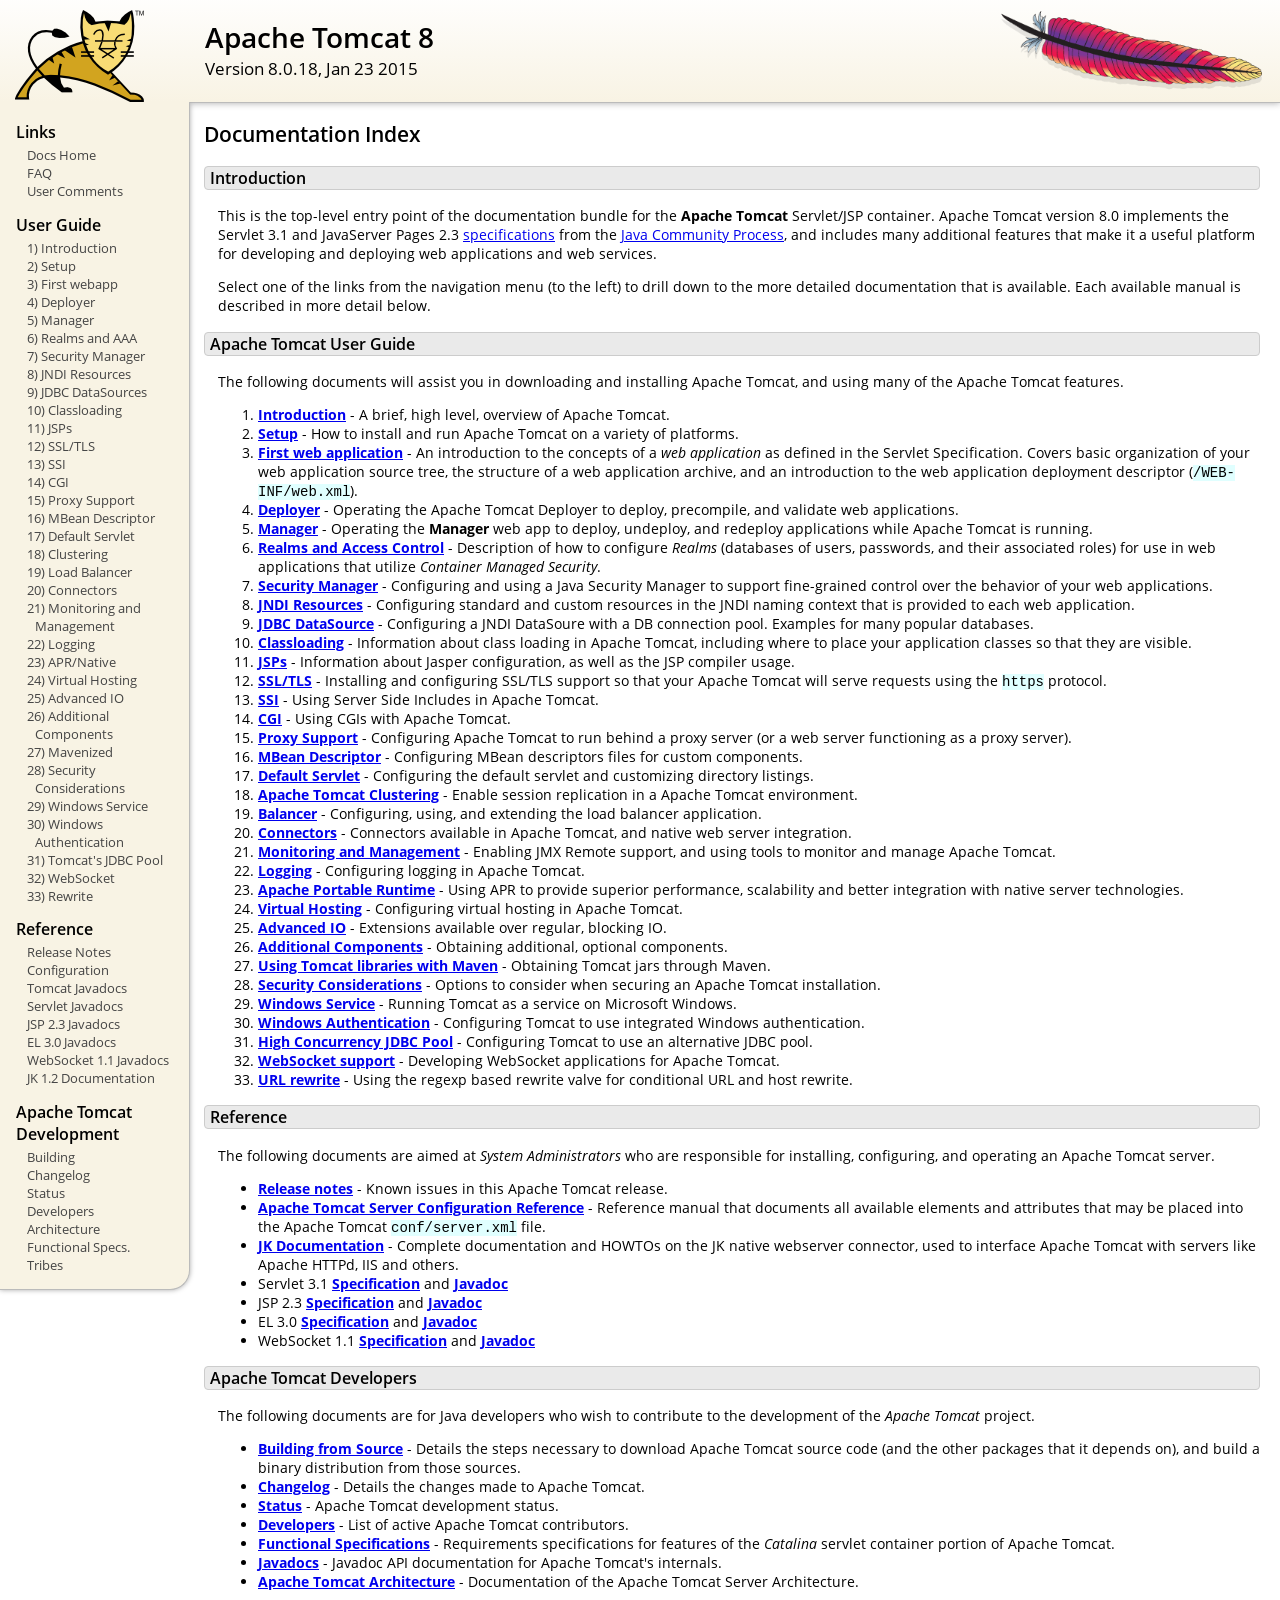
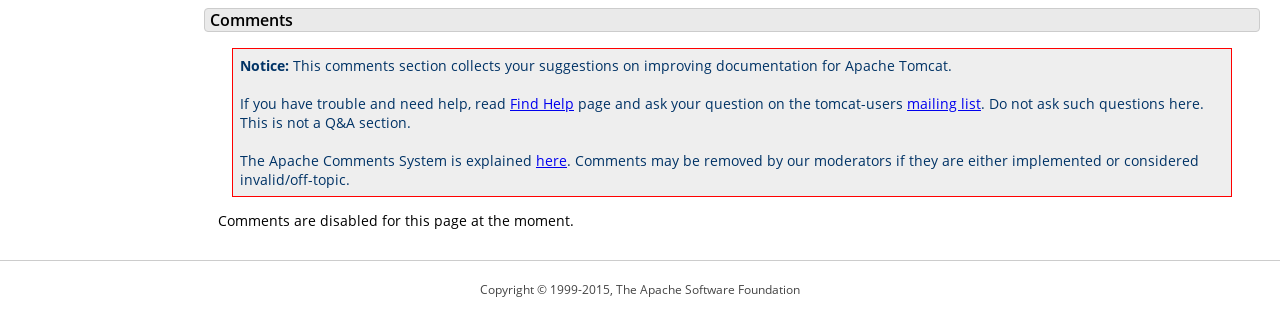
<file: Tomcat/apache-tomcat-8.0.18/webapps/docs/index.html>
<!DOCTYPE html SYSTEM "about:legacy-compat">
<html lang="en"><head><META http-equiv="Content-Type" content="text/html; charset=UTF-8"><link href="./images/docs-stylesheet.css" rel="stylesheet" type="text/css"><title>Apache Tomcat 8 (8.0.18) - Documentation Index</title><meta name="author" content="Craig R. McClanahan"><meta name="author" content="Remy Maucherat"><meta name="author" content="Yoav Shapira"><script type="application/javascript" data-comments-identifier="tomcat-8.0-doc/index">
    "use strict"; // Enable strict mode

    (function() {
      var thisScript = document.currentScript;
      if (!thisScript) { // Workaround for IE <= 11
        var scripts = document.getElementsByTagName("script");
        thisScript = scripts[scripts.length - 1];
      }
      document.addEventListener("DOMContentLoaded", (function() {
        var commentsDiv = document.getElementById("comments_thread");
        var commentsShortname = "tomcat";
        var commentsIdentifier = "http://tomcat.apache.org/" +
          thisScript.getAttribute("data-comments-identifier") + ".html";

        (function(w, d) {
          if (w.location.hostname.toLowerCase() == "tomcat.apache.org") {
            var s = d.createElement("script");
            s.type = "application/javascript";
            s.async = true;
            s.src = "https://comments.apache.org/show_comments.lua?site=" +
              encodeURIComponent(commentsShortname) +
              "&page=" + encodeURIComponent(commentsIdentifier);
            d.head.appendChild(s);
          } else {
            commentsDiv.appendChild(d.createTextNode("Comments are disabled for this page at the moment."));
          }
        })(window, document);
      }), false);
    })();
  </script></head><body><div id="wrapper"><header><div id="header"><div><div><div class="logo noPrint"><a href="http://tomcat.apache.org/"><img alt="Tomcat Home" src="./images/tomcat.png"></a></div><div style="height: 1px;"></div><div class="asfLogo noPrint"><a href="http://www.apache.org/" target="_blank"><img src="./images/asf-feather.png" alt="The Apache Software Foundation" style="width: 266px; height: 83px;"></a></div><h1>Apache Tomcat 8</h1><div class="versionInfo">
          Version 8.0.18,
          <time datetime="2015-01-23">Jan 23 2015</time></div><div style="height: 1px;"></div><div style="clear: left;"></div></div></div></div></header><div id="middle"><div><div id="mainLeft" class="noprint"><div><nav><div><h2>Links</h2><ul><li><a href="index.html">Docs Home</a></li><li><a href="http://wiki.apache.org/tomcat/FAQ">FAQ</a></li><li><a href="#comments_section">User Comments</a></li></ul></div><div><h2>User Guide</h2><ul><li><a href="introduction.html">1) Introduction</a></li><li><a href="setup.html">2) Setup</a></li><li><a href="appdev/index.html">3) First webapp</a></li><li><a href="deployer-howto.html">4) Deployer</a></li><li><a href="manager-howto.html">5) Manager</a></li><li><a href="realm-howto.html">6) Realms and AAA</a></li><li><a href="security-manager-howto.html">7) Security Manager</a></li><li><a href="jndi-resources-howto.html">8) JNDI Resources</a></li><li><a href="jndi-datasource-examples-howto.html">9) JDBC DataSources</a></li><li><a href="class-loader-howto.html">10) Classloading</a></li><li><a href="jasper-howto.html">11) JSPs</a></li><li><a href="ssl-howto.html">12) SSL/TLS</a></li><li><a href="ssi-howto.html">13) SSI</a></li><li><a href="cgi-howto.html">14) CGI</a></li><li><a href="proxy-howto.html">15) Proxy Support</a></li><li><a href="mbeans-descriptor-howto.html">16) MBean Descriptor</a></li><li><a href="default-servlet.html">17) Default Servlet</a></li><li><a href="cluster-howto.html">18) Clustering</a></li><li><a href="balancer-howto.html">19) Load Balancer</a></li><li><a href="connectors.html">20) Connectors</a></li><li><a href="monitoring.html">21) Monitoring and Management</a></li><li><a href="logging.html">22) Logging</a></li><li><a href="apr.html">23) APR/Native</a></li><li><a href="virtual-hosting-howto.html">24) Virtual Hosting</a></li><li><a href="aio.html">25) Advanced IO</a></li><li><a href="extras.html">26) Additional Components</a></li><li><a href="maven-jars.html">27) Mavenized</a></li><li><a href="security-howto.html">28) Security Considerations</a></li><li><a href="windows-service-howto.html">29) Windows Service</a></li><li><a href="windows-auth-howto.html">30) Windows Authentication</a></li><li><a href="jdbc-pool.html">31) Tomcat's JDBC Pool</a></li><li><a href="web-socket-howto.html">32) WebSocket</a></li><li><a href="rewrite.html">33) Rewrite</a></li></ul></div><div><h2>Reference</h2><ul><li><a href="RELEASE-NOTES.txt">Release Notes</a></li><li><a href="config/index.html">Configuration</a></li><li><a href="api/index.html">Tomcat Javadocs</a></li><li><a href="servletapi/index.html">Servlet Javadocs</a></li><li><a href="jspapi/index.html">JSP 2.3 Javadocs</a></li><li><a href="elapi/index.html">EL 3.0 Javadocs</a></li><li><a href="websocketapi/index.html">WebSocket 1.1 Javadocs</a></li><li><a href="http://tomcat.apache.org/connectors-doc/">JK 1.2 Documentation</a></li></ul></div><div><h2>Apache Tomcat Development</h2><ul><li><a href="building.html">Building</a></li><li><a href="changelog.html">Changelog</a></li><li><a href="http://wiki.apache.org/tomcat/TomcatVersions">Status</a></li><li><a href="developers.html">Developers</a></li><li><a href="architecture/index.html">Architecture</a></li><li><a href="funcspecs/index.html">Functional Specs.</a></li><li><a href="tribes/introduction.html">Tribes</a></li></ul></div></nav></div></div><div id="mainRight"><div id="content"><h2>Documentation Index</h2><h3 id="Introduction">Introduction</h3><div class="text">

<p>This is the top-level entry point of the documentation bundle for the
<strong>Apache Tomcat</strong> Servlet/JSP container.  Apache Tomcat version
8.0 implements the Servlet 3.1 and JavaServer Pages 2.3
<a href="http://wiki.apache.org/tomcat/Specifications">specifications</a> from the
<a href="http://www.jcp.org">Java Community Process</a>, and includes many
additional features that make it a useful platform for developing and deploying
web applications and web services.</p>

<p>Select one of the links from the navigation menu (to the left) to drill
down to the more detailed documentation that is available.  Each available
manual is described in more detail below.</p>

</div><h3 id="Apache_Tomcat_User_Guide">Apache Tomcat User Guide</h3><div class="text">

<p>The following documents will assist you in downloading and installing
Apache Tomcat, and using many of the Apache Tomcat features.</p>

<ol>
<li><a href="introduction.html"><strong>Introduction</strong></a> - A
    brief, high level, overview of Apache Tomcat.</li>
<li><a href="setup.html"><strong>Setup</strong></a> - How to install and run
    Apache Tomcat on a variety of platforms.</li>
<li><a href="appdev/index.html"><strong>First web application</strong></a>
    - An introduction to the concepts of a <em>web application</em> as defined
    in the Servlet Specification.  Covers basic organization of your web application
    source tree, the structure of a web application archive, and an
    introduction to the web application deployment descriptor
    (<code>/WEB-INF/web.xml</code>).</li>
<li><a href="deployer-howto.html"><strong>Deployer</strong></a> -
    Operating the Apache Tomcat Deployer to deploy, precompile, and validate web
    applications.</li>
<li><a href="manager-howto.html"><strong>Manager</strong></a> -
    Operating the <strong>Manager</strong> web app to deploy, undeploy, and
    redeploy applications while Apache Tomcat is running.</li>
<li><a href="realm-howto.html"><strong>Realms and Access Control</strong></a>
    - Description of how to configure <em>Realms</em> (databases of users,
    passwords, and their associated roles) for use in web applications that
    utilize <em>Container Managed Security</em>.</li>
<li><a href="security-manager-howto.html"><strong>Security Manager</strong></a>
    - Configuring and using a Java Security Manager to
    support fine-grained control over the behavior of your web applications.
    </li>
<li><a href="jndi-resources-howto.html"><strong>JNDI Resources</strong></a>
    - Configuring standard and custom resources in the JNDI naming context
    that is provided to each web application.</li>
<li><a href="jndi-datasource-examples-howto.html">
    <strong>JDBC DataSource</strong></a>
    - Configuring a JNDI DataSoure with a DB connection pool.
    Examples for many popular databases.</li>
<li><a href="class-loader-howto.html"><strong>Classloading</strong></a>
    - Information about class loading in Apache Tomcat, including where to place
    your application classes so that they are visible.</li>
<li><a href="jasper-howto.html"><strong>JSPs</strong></a>
    - Information about Jasper configuration, as well as the JSP compiler
    usage.</li>
<li><a href="ssl-howto.html"><strong>SSL/TLS</strong></a> -
    Installing and configuring SSL/TLS support so that your Apache Tomcat will
    serve requests using the <code>https</code> protocol.</li>
<li><a href="ssi-howto.html"><strong>SSI</strong></a> -
    Using Server Side Includes in Apache Tomcat.</li>
<li><a href="cgi-howto.html"><strong>CGI</strong></a> -
    Using CGIs with Apache Tomcat.</li>
<li><a href="proxy-howto.html"><strong>Proxy Support</strong></a> -
    Configuring Apache Tomcat to run behind a proxy server (or a web server
    functioning as a proxy server).</li>
<li><a href="mbeans-descriptor-howto.html"><strong>MBean Descriptor</strong></a> -
    Configuring MBean descriptors files for custom components.</li>
<li><a href="default-servlet.html"><strong>Default Servlet</strong></a> -
    Configuring the default servlet and customizing directory listings.</li>
<li><a href="cluster-howto.html"><strong>Apache Tomcat Clustering</strong></a> -
    Enable session replication in a Apache Tomcat environment.</li>
<li><a href="balancer-howto.html"><strong>Balancer</strong></a> -
    Configuring, using, and extending the load balancer application.</li>
<li><a href="connectors.html"><strong>Connectors</strong></a> -
    Connectors available in Apache Tomcat, and native web server integration.</li>
<li><a href="monitoring.html"><strong>Monitoring and Management</strong></a> -
    Enabling JMX Remote support, and using tools to monitor and manage Apache Tomcat.</li>
<li><a href="logging.html"><strong>Logging</strong></a> -
    Configuring logging in Apache Tomcat.</li>
<li><a href="apr.html"><strong>Apache Portable Runtime</strong></a> -
    Using APR to provide superior performance, scalability and better
    integration with native server technologies.</li>
<li><a href="virtual-hosting-howto.html"><strong>Virtual Hosting</strong></a> -
    Configuring virtual hosting in Apache Tomcat.</li>
<li><a href="aio.html"><strong>Advanced IO</strong></a> -
    Extensions available over regular, blocking IO.</li>
<li><a href="extras.html"><strong>Additional Components</strong></a> -
    Obtaining additional, optional components.</li>
<li><a href="maven-jars.html"><strong>Using Tomcat libraries with Maven</strong></a> -
    Obtaining Tomcat jars through Maven.</li>
<li><a href="security-howto.html"><strong>Security Considerations</strong></a> -
    Options to consider when securing an Apache Tomcat installation.</li>
<li><a href="windows-service-howto.html"><strong>Windows Service</strong></a> -
    Running Tomcat as a service on Microsoft Windows.</li>
<li><a href="windows-auth-howto.html"><strong>Windows Authentication</strong></a> -
    Configuring Tomcat to use integrated Windows authentication.</li>
<li><a href="jdbc-pool.html"><strong>High Concurrency JDBC Pool</strong></a> -
    Configuring Tomcat to use an alternative JDBC pool.</li>
<li><a href="web-socket-howto.html"><strong>WebSocket support</strong></a> -
    Developing WebSocket applications for Apache Tomcat.</li>
<li><a href="rewrite.html"><strong>URL rewrite</strong></a> -
    Using the regexp based rewrite valve for conditional URL and host rewrite.</li>

</ol>

</div><h3 id="Reference">Reference</h3><div class="text">

<p>The following documents are aimed at <em>System Administrators</em> who
are responsible for installing, configuring, and operating an Apache Tomcat server.
</p>
<ul>
<li><a href="RELEASE-NOTES.txt"><strong>Release notes</strong></a>
    - Known issues in this Apache Tomcat release.
    </li>
<li><a href="config/index.html"><strong>Apache Tomcat Server Configuration Reference</strong></a>
    - Reference manual that documents all available elements and attributes
      that may be placed into the Apache Tomcat <code>conf/server.xml</code> file.
    </li>
<li><a href="http://tomcat.apache.org/connectors-doc/index.html"><strong>JK Documentation</strong></a>
    - Complete documentation and HOWTOs on the JK native webserver connector,
      used to interface Apache Tomcat with servers like Apache HTTPd, IIS
      and others.</li>
<li>Servlet 3.1
    <a href="http://jcp.org/aboutJava/communityprocess/final/jsr340/index.html">
    <strong>Specification</strong></a> and
    <a href="http://docs.oracle.com/javaee/7/api/javax/servlet/package-summary.html">
    <strong>Javadoc</strong></a>
    </li>
<li>JSP 2.3
    <a href="http://jcp.org/aboutJava/communityprocess/mrel/jsr245/index2.html">
    <strong>Specification</strong></a> and
    <a href="http://docs.oracle.com/javaee/7/api/javax/servlet/jsp/package-summary.html">
    <strong>Javadoc</strong></a>
    </li>
<li>EL 3.0
    <a href="http://jcp.org/aboutJava/communityprocess/final/jsr341/index.html">
    <strong>Specification</strong></a> and
    <a href="http://docs.oracle.com/javaee/7/api/javax/el/package-summary.html">
    <strong>Javadoc</strong></a>
    </li>
<li>WebSocket 1.1
    <a href="https://jcp.org/aboutJava/communityprocess/mrel/jsr356/index.html">
    <strong>Specification</strong></a> and
    <a href="http://docs.oracle.com/javaee/7/api/javax/websocket/package-summary.html">
    <strong>Javadoc</strong></a>
    </li>
</ul>

</div><h3 id="Apache_Tomcat_Developers">Apache Tomcat Developers</h3><div class="text">

<p>The following documents are for Java developers who wish to contribute to
the development of the <em>Apache Tomcat</em> project.</p>
<ul>
<li><a href="building.html"><strong>Building from Source</strong></a> -
    Details the steps necessary to download Apache Tomcat source code (and the
    other packages that it depends on), and build a binary distribution from
    those sources.
    </li>
<li><a href="changelog.html"><strong>Changelog</strong></a> - Details the
    changes made to Apache Tomcat.
    </li>
<li><a href="http://wiki.apache.org/tomcat/TomcatVersions"><strong>Status</strong></a> -
    Apache Tomcat development status.
    </li>
<li><a href="developers.html"><strong>Developers</strong></a> - List of active
    Apache Tomcat contributors.
    </li>
<li><a href="funcspecs/index.html"><strong>Functional Specifications</strong></a>
    - Requirements specifications for features of the <em>Catalina</em> servlet
    container portion of Apache Tomcat.</li>
<li><a href="api/index.html"><strong>Javadocs</strong></a>
    - Javadoc API documentation for Apache Tomcat's internals.</li>
<li><a href="architecture/index.html"><strong>Apache Tomcat Architecture</strong></a>
    - Documentation of the Apache Tomcat Server Architecture.</li>
</ul>

</div><div class="noprint"><h3 id="comments_section">
                  Comments
                </h3><div class="text"><p class="notice"><strong>Notice: </strong>This comments section collects your suggestions
                    on improving documentation for Apache Tomcat.<br><br>
                    If you have trouble and need help, read
                    <a href="http://tomcat.apache.org/findhelp.html">Find Help</a> page
                    and ask your question on the tomcat-users
                    <a href="http://tomcat.apache.org/lists.html">mailing list</a>.
                    Do not ask such questions here. This is not a Q&amp;A section.<br><br>
                    The Apache Comments System is explained <a href="./comments.html">here</a>.
                    Comments may be removed by our moderators if they are either
                    implemented or considered invalid/off-topic.
                  </p><div id="comments_thread"></div></div></div></div></div></div></div><footer><div id="footer">
    Copyright &copy; 1999-2015, The Apache Software Foundation
  </div></footer></div></body></html>
</file>
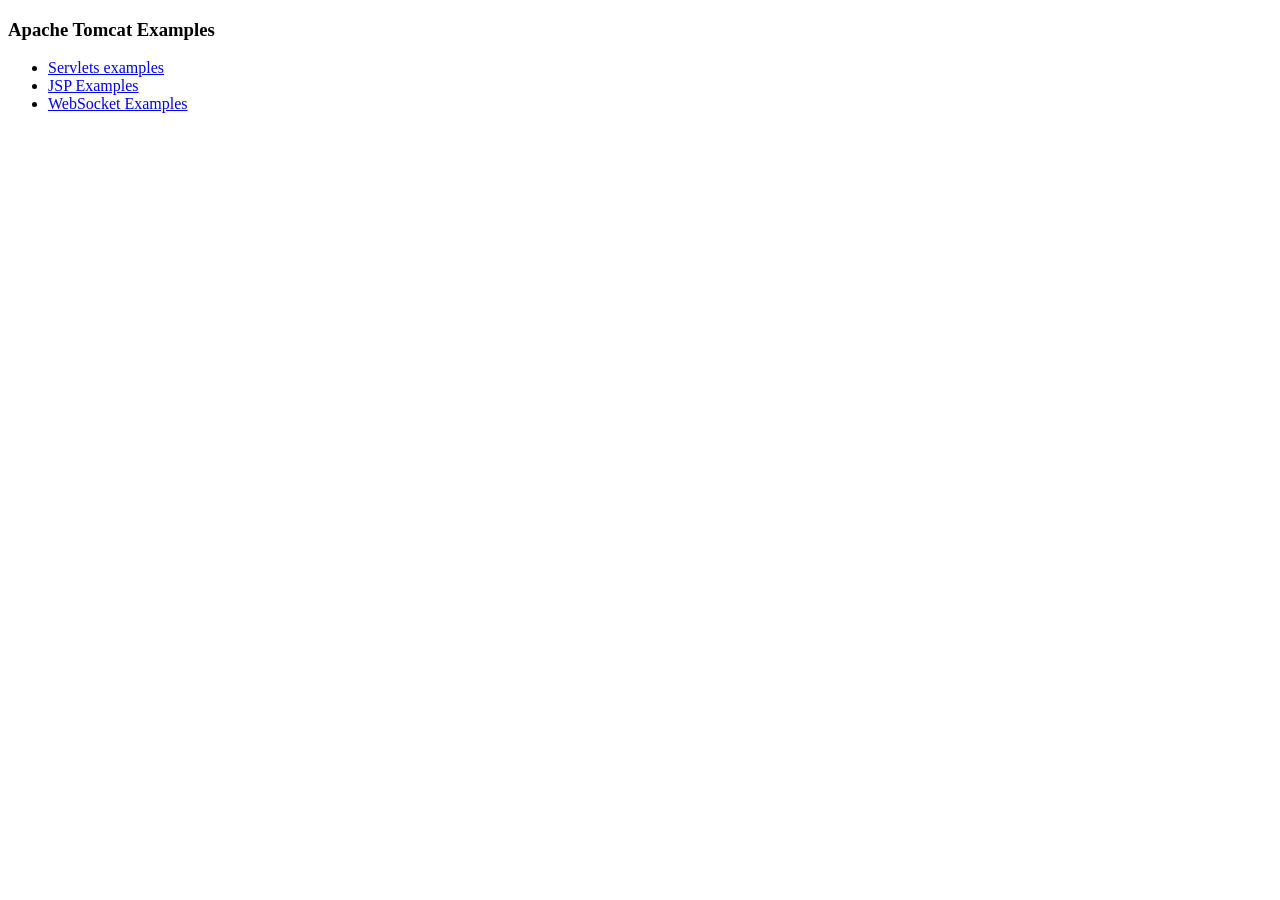
<file: Tomcat/apache-tomcat-8.0.18/webapps/examples/index.html>
<!--
  Licensed to the Apache Software Foundation (ASF) under one or more
  contributor license agreements.  See the NOTICE file distributed with
  this work for additional information regarding copyright ownership.
  The ASF licenses this file to You under the Apache License, Version 2.0
  (the "License"); you may not use this file except in compliance with
  the License.  You may obtain a copy of the License at

      http://www.apache.org/licenses/LICENSE-2.0

  Unless required by applicable law or agreed to in writing, software
  distributed under the License is distributed on an "AS IS" BASIS,
  WITHOUT WARRANTIES OR CONDITIONS OF ANY KIND, either express or implied.
  See the License for the specific language governing permissions and
  limitations under the License.
-->
<!DOCTYPE HTML><html lang="en"><head>
<meta charset="UTF-8">
<title>Apache Tomcat Examples</title>
</head>
<body>
<p>
<h3>Apache Tomcat Examples</H3>
<p></p>
<ul>
<li><a href="servlets">Servlets examples</a></li>
<li><a href="jsp">JSP Examples</a></li>
<li><a href="websocket/index.xhtml">WebSocket Examples</a></li>
</ul>
</body></html>
</file>
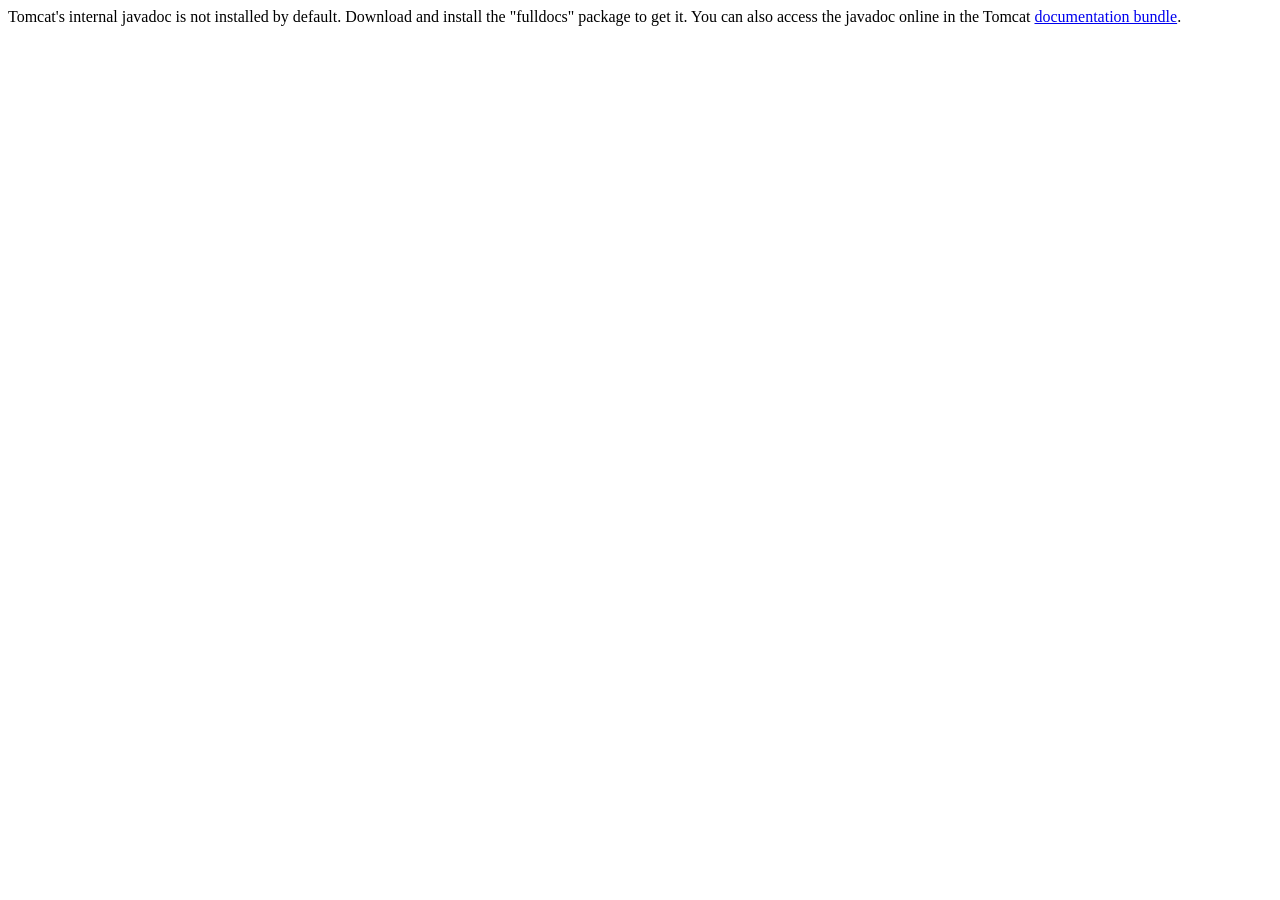
<file: Tomcat/apache-tomcat-8.0.18/webapps/docs/api/index.html>
<!--
  Licensed to the Apache Software Foundation (ASF) under one or more
  contributor license agreements.  See the NOTICE file distributed with
  this work for additional information regarding copyright ownership.
  The ASF licenses this file to You under the Apache License, Version 2.0
  (the "License"); you may not use this file except in compliance with
  the License.  You may obtain a copy of the License at

      http://www.apache.org/licenses/LICENSE-2.0

  Unless required by applicable law or agreed to in writing, software
  distributed under the License is distributed on an "AS IS" BASIS,
  WITHOUT WARRANTIES OR CONDITIONS OF ANY KIND, either express or implied.
  See the License for the specific language governing permissions and
  limitations under the License.
-->
<!DOCTYPE html>
<html>
    <head>
    <meta charset="UTF-8" />
    <title>API docs</title>
</head>

<body>

Tomcat's internal javadoc is not installed by default. Download and install
the "fulldocs" package to get it.

You can also access the javadoc online in the Tomcat
<a href="http://tomcat.apache.org/tomcat-8.0-doc/">
documentation bundle</a>.

</body>
</html>
</file>
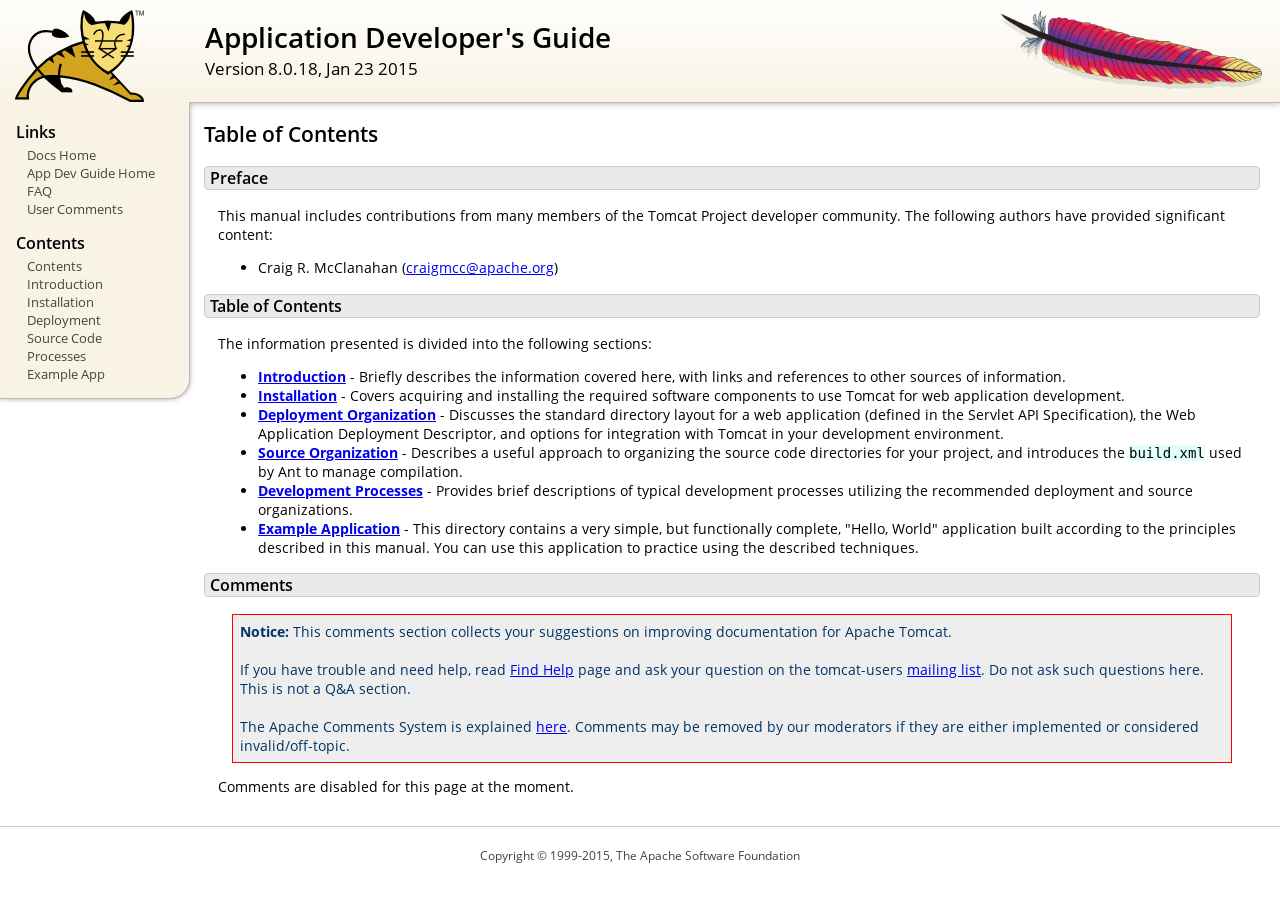
<file: Tomcat/apache-tomcat-8.0.18/webapps/docs/appdev/index.html>
<!DOCTYPE html SYSTEM "about:legacy-compat">
<html lang="en"><head><META http-equiv="Content-Type" content="text/html; charset=UTF-8"><link href="../images/docs-stylesheet.css" rel="stylesheet" type="text/css"><title>Application Developer's Guide (8.0.18) - Table of Contents</title><meta name="author" content="Craig R. McClanahan"><script type="application/javascript" data-comments-identifier="tomcat-8.0-doc/appdev/index">
    "use strict"; // Enable strict mode

    (function() {
      var thisScript = document.currentScript;
      if (!thisScript) { // Workaround for IE <= 11
        var scripts = document.getElementsByTagName("script");
        thisScript = scripts[scripts.length - 1];
      }
      document.addEventListener("DOMContentLoaded", (function() {
        var commentsDiv = document.getElementById("comments_thread");
        var commentsShortname = "tomcat";
        var commentsIdentifier = "http://tomcat.apache.org/" +
          thisScript.getAttribute("data-comments-identifier") + ".html";

        (function(w, d) {
          if (w.location.hostname.toLowerCase() == "tomcat.apache.org") {
            var s = d.createElement("script");
            s.type = "application/javascript";
            s.async = true;
            s.src = "https://comments.apache.org/show_comments.lua?site=" +
              encodeURIComponent(commentsShortname) +
              "&page=" + encodeURIComponent(commentsIdentifier);
            d.head.appendChild(s);
          } else {
            commentsDiv.appendChild(d.createTextNode("Comments are disabled for this page at the moment."));
          }
        })(window, document);
      }), false);
    })();
  </script></head><body><div id="wrapper"><header><div id="header"><div><div><div class="logo noPrint"><a href="http://tomcat.apache.org/"><img alt="Tomcat Home" src="../images/tomcat.png"></a></div><div style="height: 1px;"></div><div class="asfLogo noPrint"><a href="http://www.apache.org/" target="_blank"><img src="../images/asf-feather.png" alt="The Apache Software Foundation" style="width: 266px; height: 83px;"></a></div><h1>Application Developer's Guide</h1><div class="versionInfo">
          Version 8.0.18,
          <time datetime="2015-01-23">Jan 23 2015</time></div><div style="height: 1px;"></div><div style="clear: left;"></div></div></div></div></header><div id="middle"><div><div id="mainLeft" class="noprint"><div><nav><div><h2>Links</h2><ul><li><a href="../index.html">Docs Home</a></li><li><a href="index.html">App Dev Guide Home</a></li><li><a href="http://wiki.apache.org/tomcat/FAQ">FAQ</a></li><li><a href="#comments_section">User Comments</a></li></ul></div><div><h2>Contents</h2><ul><li><a href="index.html">Contents</a></li><li><a href="introduction.html">Introduction</a></li><li><a href="installation.html">Installation</a></li><li><a href="deployment.html">Deployment</a></li><li><a href="source.html">Source Code</a></li><li><a href="processes.html">Processes</a></li><li><a href="sample/">Example App</a></li></ul></div></nav></div></div><div id="mainRight"><div id="content"><h2>Table of Contents</h2><h3 id="Preface">Preface</h3><div class="text">

<p>This manual includes contributions from many members of the Tomcat Project
developer community.  The following authors have provided significant content:
</p>
<ul>
<li>Craig R. McClanahan
    (<a href="mailto:craigmcc@apache.org">craigmcc@apache.org</a>)</li>
</ul>

</div><h3 id="Table_of_Contents">Table of Contents</h3><div class="text">

<p>The information presented is divided into the following sections:</p>
<ul>
<li><a href="introduction.html"><strong>Introduction</strong></a> -
    Briefly describes the information covered here, with
    links and references to other sources of information.</li>
<li><a href="installation.html"><strong>Installation</strong></a> -
    Covers acquiring and installing the required software
    components to use Tomcat for web application development.</li>
<li><a href="deployment.html"><strong>Deployment Organization</strong></a> -
    Discusses the standard directory layout for a web application
    (defined in the Servlet API Specification), the Web Application
    Deployment Descriptor, and options for integration with Tomcat
    in your development environment.</li>
<li><a href="source.html"><strong>Source Organization</strong></a> -
    Describes a useful approach to organizing the source code
    directories for your project, and introduces the
    <code>build.xml</code> used by Ant to manage compilation.</li>
<li><a href="processes.html"><strong>Development Processes</strong></a> -
    Provides brief descriptions of typical development processes
    utilizing the recommended deployment and source organizations.</li>
<li><a href="sample/" target="_blank"><strong>Example Application</strong></a> -
    This directory contains a very simple, but functionally complete,
    "Hello, World" application built according to the principles
    described in this manual.  You can use this application to
    practice using the described techniques.</li>
</ul>

</div><div class="noprint"><h3 id="comments_section">
                  Comments
                </h3><div class="text"><p class="notice"><strong>Notice: </strong>This comments section collects your suggestions
                    on improving documentation for Apache Tomcat.<br><br>
                    If you have trouble and need help, read
                    <a href="http://tomcat.apache.org/findhelp.html">Find Help</a> page
                    and ask your question on the tomcat-users
                    <a href="http://tomcat.apache.org/lists.html">mailing list</a>.
                    Do not ask such questions here. This is not a Q&amp;A section.<br><br>
                    The Apache Comments System is explained <a href="../comments.html">here</a>.
                    Comments may be removed by our moderators if they are either
                    implemented or considered invalid/off-topic.
                  </p><div id="comments_thread"></div></div></div></div></div></div></div><footer><div id="footer">
    Copyright &copy; 1999-2015, The Apache Software Foundation
  </div></footer></div></body></html>
</file>
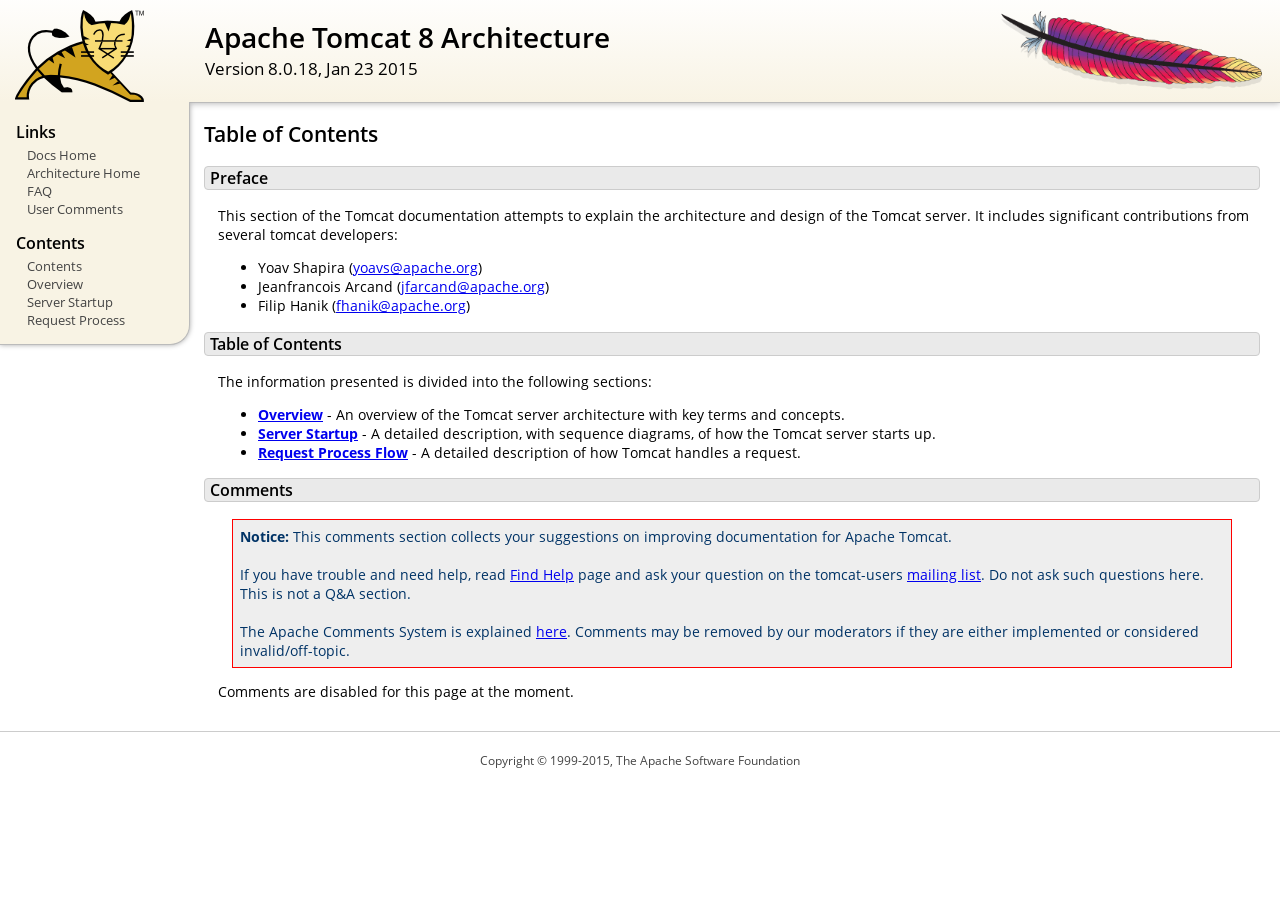
<file: Tomcat/apache-tomcat-8.0.18/webapps/docs/architecture/index.html>
<!DOCTYPE html SYSTEM "about:legacy-compat">
<html lang="en"><head><META http-equiv="Content-Type" content="text/html; charset=UTF-8"><link href="../images/docs-stylesheet.css" rel="stylesheet" type="text/css"><title>Apache Tomcat 8 Architecture (8.0.18) - Table of Contents</title><meta name="author" content="Yoav Shapira"><script type="application/javascript" data-comments-identifier="tomcat-8.0-doc/architecture/index">
    "use strict"; // Enable strict mode

    (function() {
      var thisScript = document.currentScript;
      if (!thisScript) { // Workaround for IE <= 11
        var scripts = document.getElementsByTagName("script");
        thisScript = scripts[scripts.length - 1];
      }
      document.addEventListener("DOMContentLoaded", (function() {
        var commentsDiv = document.getElementById("comments_thread");
        var commentsShortname = "tomcat";
        var commentsIdentifier = "http://tomcat.apache.org/" +
          thisScript.getAttribute("data-comments-identifier") + ".html";

        (function(w, d) {
          if (w.location.hostname.toLowerCase() == "tomcat.apache.org") {
            var s = d.createElement("script");
            s.type = "application/javascript";
            s.async = true;
            s.src = "https://comments.apache.org/show_comments.lua?site=" +
              encodeURIComponent(commentsShortname) +
              "&page=" + encodeURIComponent(commentsIdentifier);
            d.head.appendChild(s);
          } else {
            commentsDiv.appendChild(d.createTextNode("Comments are disabled for this page at the moment."));
          }
        })(window, document);
      }), false);
    })();
  </script></head><body><div id="wrapper"><header><div id="header"><div><div><div class="logo noPrint"><a href="http://tomcat.apache.org/"><img alt="Tomcat Home" src="../images/tomcat.png"></a></div><div style="height: 1px;"></div><div class="asfLogo noPrint"><a href="http://www.apache.org/" target="_blank"><img src="../images/asf-feather.png" alt="The Apache Software Foundation" style="width: 266px; height: 83px;"></a></div><h1>Apache Tomcat 8 Architecture</h1><div class="versionInfo">
          Version 8.0.18,
          <time datetime="2015-01-23">Jan 23 2015</time></div><div style="height: 1px;"></div><div style="clear: left;"></div></div></div></div></header><div id="middle"><div><div id="mainLeft" class="noprint"><div><nav><div><h2>Links</h2><ul><li><a href="../index.html">Docs Home</a></li><li><a href="index.html">Architecture Home</a></li><li><a href="http://wiki.apache.org/tomcat/FAQ">FAQ</a></li><li><a href="#comments_section">User Comments</a></li></ul></div><div><h2>Contents</h2><ul><li><a href="index.html">Contents</a></li><li><a href="overview.html">Overview</a></li><li><a href="startup.html">Server Startup</a></li><li><a href="requestProcess.html">Request Process</a></li></ul></div></nav></div></div><div id="mainRight"><div id="content"><h2>Table of Contents</h2><h3 id="Preface">Preface</h3><div class="text">

<p>This section of the Tomcat documentation attempts to explain
the architecture and design of the Tomcat server.  It includes significant
contributions from several tomcat developers:
</p>
<ul>
<li>Yoav Shapira
    (<a href="mailto:yoavs@apache.org">yoavs@apache.org</a>)</li>
<li>Jeanfrancois Arcand
    (<a href="mailto:jfarcand@apache.org">jfarcand@apache.org</a>)</li>
<li>Filip Hanik
    (<a href="mailto:fhanik@apache.org">fhanik@apache.org</a>)</li>
</ul>

</div><h3 id="Table_of_Contents">Table of Contents</h3><div class="text">

<p>The information presented is divided into the following sections:</p>
<ul>
<li><a href="overview.html"><strong>Overview</strong></a> -
    An overview of the Tomcat server architecture with key terms
    and concepts.</li>
<li><a href="startup.html"><strong>Server Startup</strong></a> -
    A detailed description, with sequence diagrams, of how the Tomcat
    server starts up.</li>
<li><a href="requestProcess.html"><strong>Request Process Flow</strong></a> -
    A detailed description of how Tomcat handles a request.</li>
</ul>

</div><div class="noprint"><h3 id="comments_section">
                  Comments
                </h3><div class="text"><p class="notice"><strong>Notice: </strong>This comments section collects your suggestions
                    on improving documentation for Apache Tomcat.<br><br>
                    If you have trouble and need help, read
                    <a href="http://tomcat.apache.org/findhelp.html">Find Help</a> page
                    and ask your question on the tomcat-users
                    <a href="http://tomcat.apache.org/lists.html">mailing list</a>.
                    Do not ask such questions here. This is not a Q&amp;A section.<br><br>
                    The Apache Comments System is explained <a href="../comments.html">here</a>.
                    Comments may be removed by our moderators if they are either
                    implemented or considered invalid/off-topic.
                  </p><div id="comments_thread"></div></div></div></div></div></div></div><footer><div id="footer">
    Copyright &copy; 1999-2015, The Apache Software Foundation
  </div></footer></div></body></html>
</file>
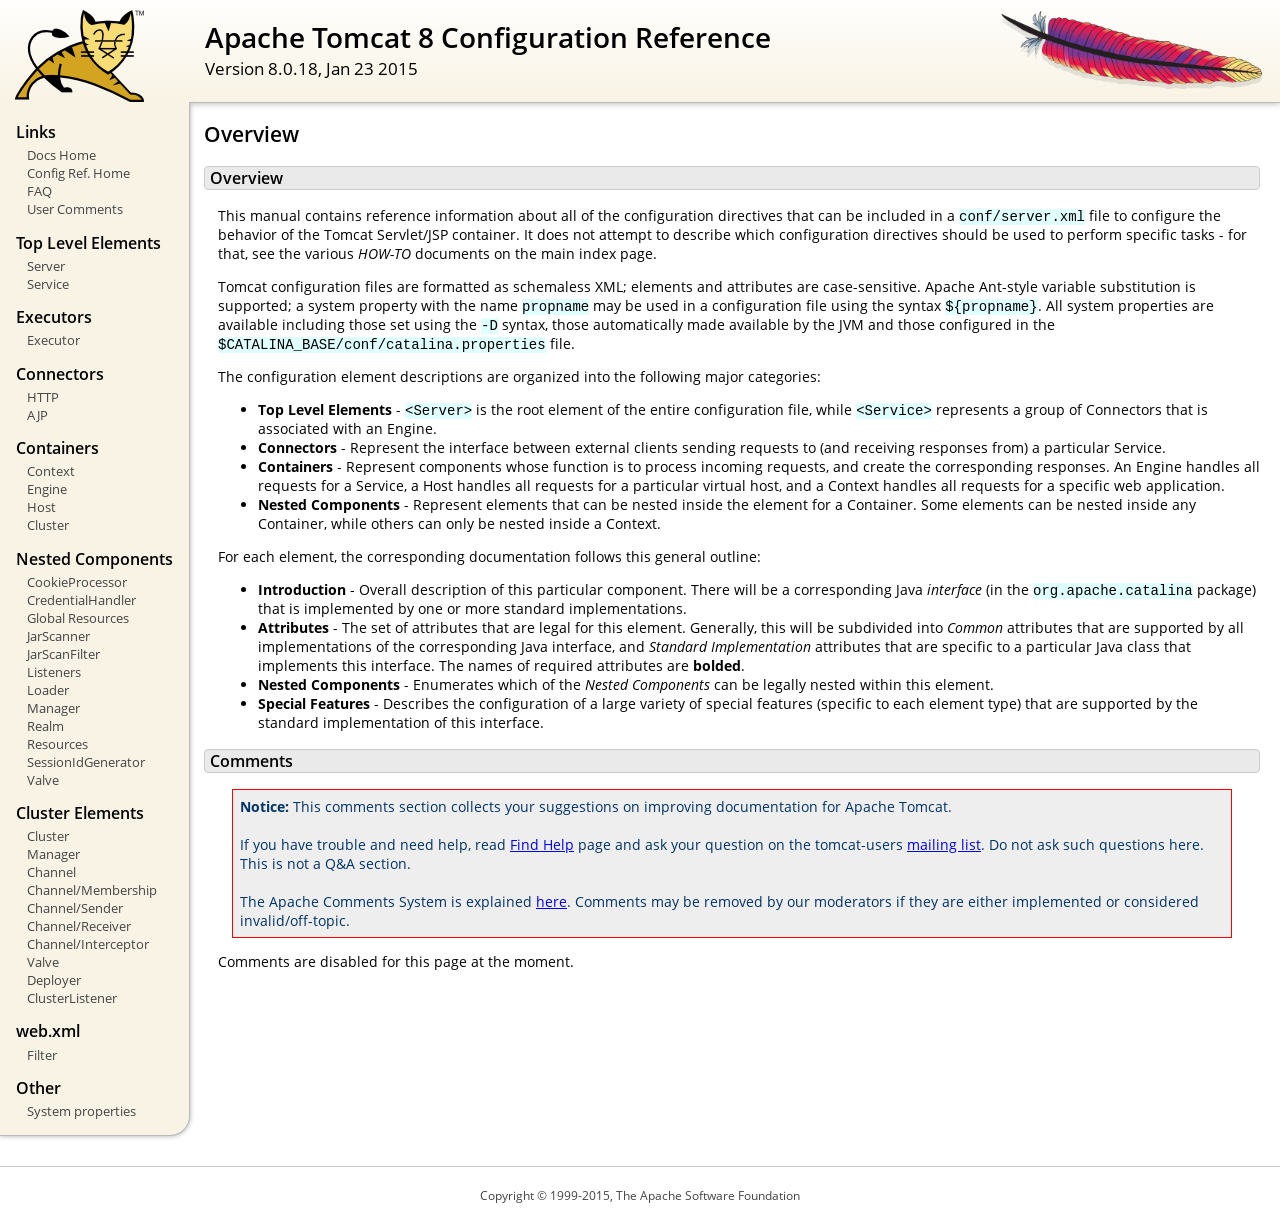
<file: Tomcat/apache-tomcat-8.0.18/webapps/docs/config/index.html>
<!DOCTYPE html SYSTEM "about:legacy-compat">
<html lang="en"><head><META http-equiv="Content-Type" content="text/html; charset=UTF-8"><link href="../images/docs-stylesheet.css" rel="stylesheet" type="text/css"><title>Apache Tomcat 8 Configuration Reference (8.0.18) - Overview</title><meta name="author" content="Craig R. McClanahan"><script type="application/javascript" data-comments-identifier="tomcat-8.0-doc/config/index">
    "use strict"; // Enable strict mode

    (function() {
      var thisScript = document.currentScript;
      if (!thisScript) { // Workaround for IE <= 11
        var scripts = document.getElementsByTagName("script");
        thisScript = scripts[scripts.length - 1];
      }
      document.addEventListener("DOMContentLoaded", (function() {
        var commentsDiv = document.getElementById("comments_thread");
        var commentsShortname = "tomcat";
        var commentsIdentifier = "http://tomcat.apache.org/" +
          thisScript.getAttribute("data-comments-identifier") + ".html";

        (function(w, d) {
          if (w.location.hostname.toLowerCase() == "tomcat.apache.org") {
            var s = d.createElement("script");
            s.type = "application/javascript";
            s.async = true;
            s.src = "https://comments.apache.org/show_comments.lua?site=" +
              encodeURIComponent(commentsShortname) +
              "&page=" + encodeURIComponent(commentsIdentifier);
            d.head.appendChild(s);
          } else {
            commentsDiv.appendChild(d.createTextNode("Comments are disabled for this page at the moment."));
          }
        })(window, document);
      }), false);
    })();
  </script></head><body><div id="wrapper"><header><div id="header"><div><div><div class="logo noPrint"><a href="http://tomcat.apache.org/"><img alt="Tomcat Home" src="../images/tomcat.png"></a></div><div style="height: 1px;"></div><div class="asfLogo noPrint"><a href="http://www.apache.org/" target="_blank"><img src="../images/asf-feather.png" alt="The Apache Software Foundation" style="width: 266px; height: 83px;"></a></div><h1>Apache Tomcat 8 Configuration Reference</h1><div class="versionInfo">
          Version 8.0.18,
          <time datetime="2015-01-23">Jan 23 2015</time></div><div style="height: 1px;"></div><div style="clear: left;"></div></div></div></div></header><div id="middle"><div><div id="mainLeft" class="noprint"><div><nav><div><h2>Links</h2><ul><li><a href="../index.html">Docs Home</a></li><li><a href="index.html">Config Ref. Home</a></li><li><a href="http://wiki.apache.org/tomcat/FAQ">FAQ</a></li><li><a href="#comments_section">User Comments</a></li></ul></div><div><h2>Top Level Elements</h2><ul><li><a href="server.html">Server</a></li><li><a href="service.html">Service</a></li></ul></div><div><h2>Executors</h2><ul><li><a href="executor.html">Executor</a></li></ul></div><div><h2>Connectors</h2><ul><li><a href="http.html">HTTP</a></li><li><a href="ajp.html">AJP</a></li></ul></div><div><h2>Containers</h2><ul><li><a href="context.html">Context</a></li><li><a href="engine.html">Engine</a></li><li><a href="host.html">Host</a></li><li><a href="cluster.html">Cluster</a></li></ul></div><div><h2>Nested Components</h2><ul><li><a href="cookie-processor.html">CookieProcessor</a></li><li><a href="credentialhandler.html">CredentialHandler</a></li><li><a href="globalresources.html">Global Resources</a></li><li><a href="jar-scanner.html">JarScanner</a></li><li><a href="jar-scan-filter.html">JarScanFilter</a></li><li><a href="listeners.html">Listeners</a></li><li><a href="loader.html">Loader</a></li><li><a href="manager.html">Manager</a></li><li><a href="realm.html">Realm</a></li><li><a href="resources.html">Resources</a></li><li><a href="sessionidgenerator.html">SessionIdGenerator</a></li><li><a href="valve.html">Valve</a></li></ul></div><div><h2>Cluster Elements</h2><ul><li><a href="cluster.html">Cluster</a></li><li><a href="cluster-manager.html">Manager</a></li><li><a href="cluster-channel.html">Channel</a></li><li><a href="cluster-membership.html">Channel/Membership</a></li><li><a href="cluster-sender.html">Channel/Sender</a></li><li><a href="cluster-receiver.html">Channel/Receiver</a></li><li><a href="cluster-interceptor.html">Channel/Interceptor</a></li><li><a href="cluster-valve.html">Valve</a></li><li><a href="cluster-deployer.html">Deployer</a></li><li><a href="cluster-listener.html">ClusterListener</a></li></ul></div><div><h2>web.xml</h2><ul><li><a href="filter.html">Filter</a></li></ul></div><div><h2>Other</h2><ul><li><a href="systemprops.html">System properties</a></li></ul></div></nav></div></div><div id="mainRight"><div id="content"><h2>Overview</h2><h3 id="Overview">Overview</h3><div class="text">

<p>This manual contains reference information about all of the configuration
directives that can be included in a <code>conf/server.xml</code> file to
configure the behavior of the Tomcat Servlet/JSP container.  It does not
attempt to describe which configuration directives should be used to perform
specific tasks - for that, see the various <em>HOW-TO</em> documents on the
main index page.</p>

<p>Tomcat configuration files are formatted as schemaless XML; elements and
attributes are case-sensitive. Apache Ant-style variable substitution
is supported; a system property with the name <code>propname</code> may be
used in a configuration file using the syntax <code>${propname}</code>. All
system properties are available including those set using the <code>-D</code>
syntax, those automatically made available by the JVM and those configured in
the <code>$CATALINA_BASE/conf/catalina.properties</code> file.
</p>

<p>The configuration element descriptions are organized into the following
major categories:</p>
<ul>
<li><strong>Top Level Elements</strong> - <code>&lt;Server&gt;</code> is the
    root element of the entire configuration file, while
    <code>&lt;Service&gt;</code> represents a group of Connectors that is
    associated with an Engine.</li>
<li><strong>Connectors</strong> - Represent the interface between external
    clients sending requests to (and receiving responses from) a particular
    Service.</li>
<li><strong>Containers</strong> - Represent components whose function is to
    process incoming requests, and create the corresponding responses.
    An Engine handles all requests for a Service, a Host handles all requests
    for a particular virtual host, and a Context handles all requests for a
    specific web application.</li>
<li><strong>Nested Components</strong> - Represent elements that can be
    nested inside the element for a Container.  Some elements can be nested
    inside any Container, while others can only be nested inside a
    Context.</li>
</ul>

<p>For each element, the corresponding documentation follows this general
outline:</p>
<ul>
<li><strong>Introduction</strong> - Overall description of this particular
    component.  There will be a corresponding Java <em>interface</em> (in
    the <code>org.apache.catalina</code> package) that is implemented by one
    or more standard implementations.</li>
<li><strong>Attributes</strong> - The set of attributes that are legal for
    this element.  Generally, this will be subdivided into <em>Common</em>
    attributes that are supported by all implementations of the corresponding
    Java interface, and <em>Standard Implementation</em> attributes that are
    specific to a particular Java class that implements this interface.
    The names of required attributes are <strong>bolded</strong>.</li>
<li><strong>Nested Components</strong> - Enumerates which of the <em>Nested
    Components</em> can be legally nested within this element.</li>
<li><strong>Special Features</strong> - Describes the configuration of a large
    variety of special features (specific to each element type) that are
    supported by the standard implementation of this interface.</li>
</ul>

</div><div class="noprint"><h3 id="comments_section">
                  Comments
                </h3><div class="text"><p class="notice"><strong>Notice: </strong>This comments section collects your suggestions
                    on improving documentation for Apache Tomcat.<br><br>
                    If you have trouble and need help, read
                    <a href="http://tomcat.apache.org/findhelp.html">Find Help</a> page
                    and ask your question on the tomcat-users
                    <a href="http://tomcat.apache.org/lists.html">mailing list</a>.
                    Do not ask such questions here. This is not a Q&amp;A section.<br><br>
                    The Apache Comments System is explained <a href="../comments.html">here</a>.
                    Comments may be removed by our moderators if they are either
                    implemented or considered invalid/off-topic.
                  </p><div id="comments_thread"></div></div></div></div></div></div></div><footer><div id="footer">
    Copyright &copy; 1999-2015, The Apache Software Foundation
  </div></footer></div></body></html>
</file>
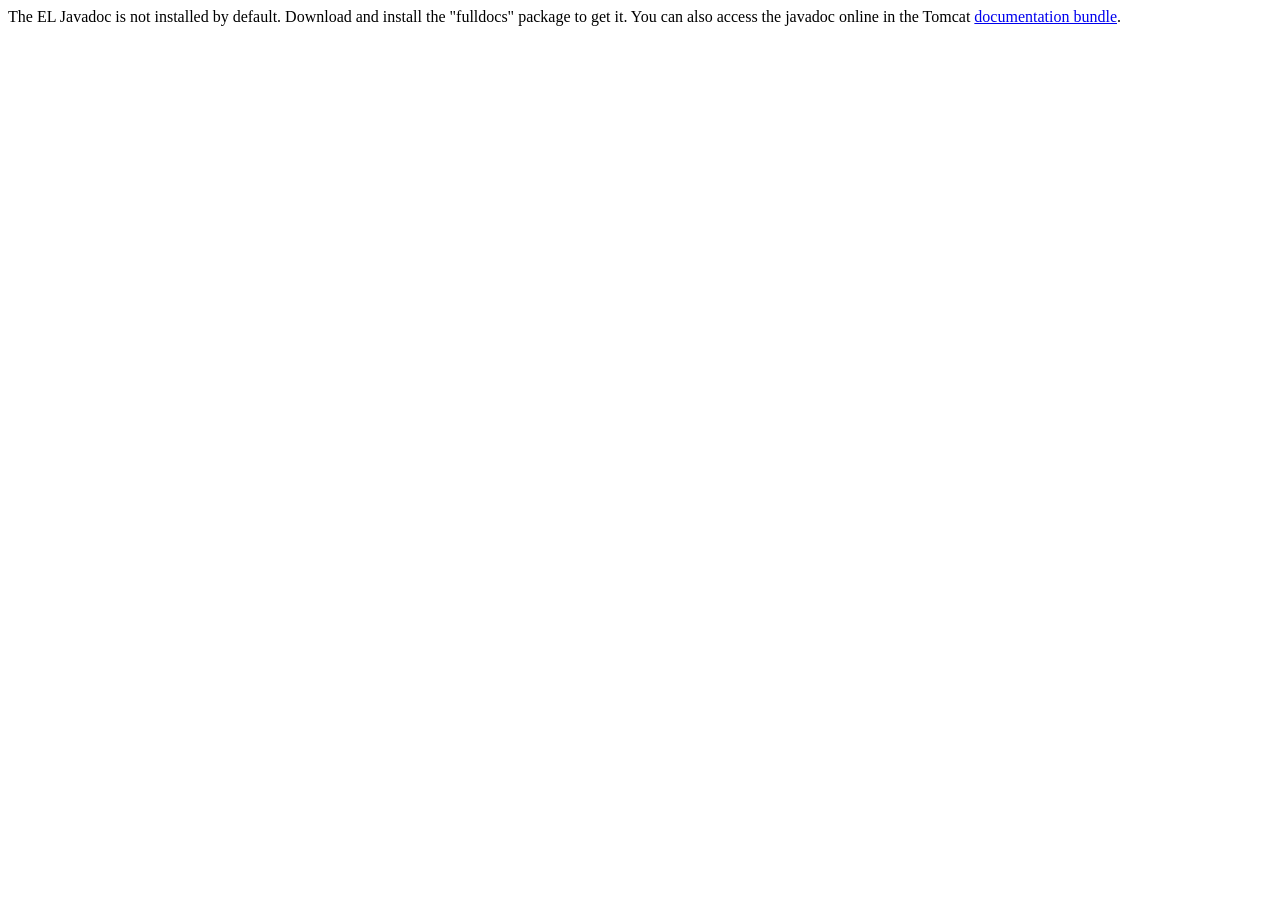
<file: Tomcat/apache-tomcat-8.0.18/webapps/docs/elapi/index.html>
<!--
  Licensed to the Apache Software Foundation (ASF) under one or more
  contributor license agreements.  See the NOTICE file distributed with
  this work for additional information regarding copyright ownership.
  The ASF licenses this file to You under the Apache License, Version 2.0
  (the "License"); you may not use this file except in compliance with
  the License.  You may obtain a copy of the License at

      http://www.apache.org/licenses/LICENSE-2.0

  Unless required by applicable law or agreed to in writing, software
  distributed under the License is distributed on an "AS IS" BASIS,
  WITHOUT WARRANTIES OR CONDITIONS OF ANY KIND, either express or implied.
  See the License for the specific language governing permissions and
  limitations under the License.
-->
<!DOCTYPE html>
<html>
    <head>
    <meta charset="UTF-8" />
    <title>API docs</title>
</head>

<body>

The EL Javadoc is not installed by default. Download and install
the "fulldocs" package to get it.

You can also access the javadoc online in the Tomcat
<a href="http://tomcat.apache.org/tomcat-8.0-doc/">
documentation bundle</a>.

</body>
</html>
</file>
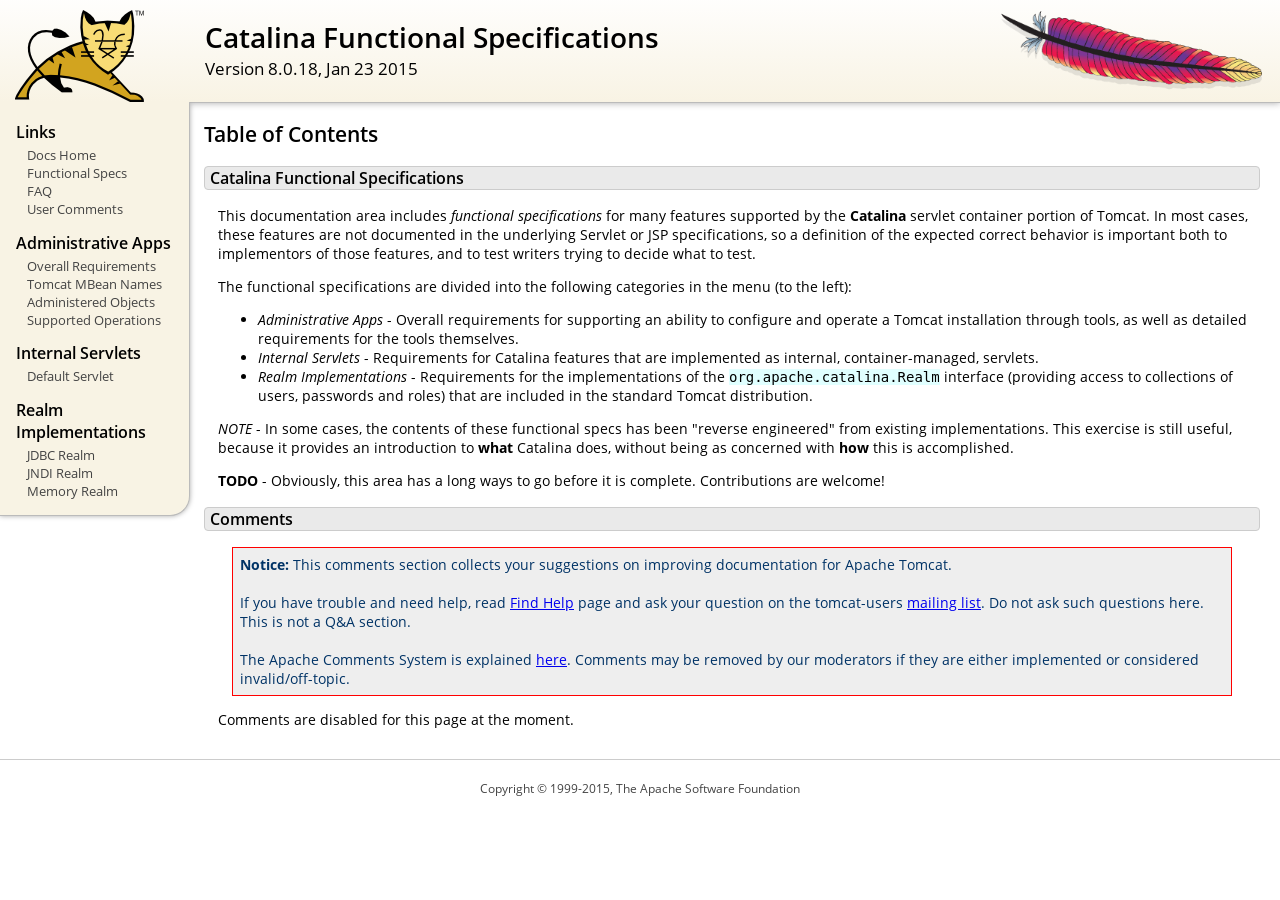
<file: Tomcat/apache-tomcat-8.0.18/webapps/docs/funcspecs/index.html>
<!DOCTYPE html SYSTEM "about:legacy-compat">
<html lang="en"><head><META http-equiv="Content-Type" content="text/html; charset=UTF-8"><link href="../images/docs-stylesheet.css" rel="stylesheet" type="text/css"><title>Catalina Functional Specifications (8.0.18) - Table of Contents</title><meta name="author" content="Craig R. McClanahan"><script type="application/javascript" data-comments-identifier="tomcat-8.0-doc/funcspecs/index">
    "use strict"; // Enable strict mode

    (function() {
      var thisScript = document.currentScript;
      if (!thisScript) { // Workaround for IE <= 11
        var scripts = document.getElementsByTagName("script");
        thisScript = scripts[scripts.length - 1];
      }
      document.addEventListener("DOMContentLoaded", (function() {
        var commentsDiv = document.getElementById("comments_thread");
        var commentsShortname = "tomcat";
        var commentsIdentifier = "http://tomcat.apache.org/" +
          thisScript.getAttribute("data-comments-identifier") + ".html";

        (function(w, d) {
          if (w.location.hostname.toLowerCase() == "tomcat.apache.org") {
            var s = d.createElement("script");
            s.type = "application/javascript";
            s.async = true;
            s.src = "https://comments.apache.org/show_comments.lua?site=" +
              encodeURIComponent(commentsShortname) +
              "&page=" + encodeURIComponent(commentsIdentifier);
            d.head.appendChild(s);
          } else {
            commentsDiv.appendChild(d.createTextNode("Comments are disabled for this page at the moment."));
          }
        })(window, document);
      }), false);
    })();
  </script></head><body><div id="wrapper"><header><div id="header"><div><div><div class="logo noPrint"><a href="http://tomcat.apache.org/"><img alt="Tomcat Home" src="../images/tomcat.png"></a></div><div style="height: 1px;"></div><div class="asfLogo noPrint"><a href="http://www.apache.org/" target="_blank"><img src="../images/asf-feather.png" alt="The Apache Software Foundation" style="width: 266px; height: 83px;"></a></div><h1>Catalina Functional Specifications</h1><div class="versionInfo">
          Version 8.0.18,
          <time datetime="2015-01-23">Jan 23 2015</time></div><div style="height: 1px;"></div><div style="clear: left;"></div></div></div></div></header><div id="middle"><div><div id="mainLeft" class="noprint"><div><nav><div><h2>Links</h2><ul><li><a href="../index.html">Docs Home</a></li><li><a href="index.html">Functional Specs</a></li><li><a href="http://wiki.apache.org/tomcat/FAQ">FAQ</a></li><li><a href="#comments_section">User Comments</a></li></ul></div><div><h2>Administrative Apps</h2><ul><li><a href="fs-admin-apps.html">Overall Requirements</a></li><li><a href="mbean-names.html">Tomcat MBean Names</a></li><li><a href="fs-admin-objects.html">Administered Objects</a></li><li><a href="fs-admin-opers.html">Supported Operations</a></li></ul></div><div><h2>Internal Servlets</h2><ul><li><a href="fs-default.html">Default Servlet</a></li></ul></div><div><h2>Realm Implementations</h2><ul><li><a href="fs-jdbc-realm.html">JDBC Realm</a></li><li><a href="fs-jndi-realm.html">JNDI Realm</a></li><li><a href="fs-memory-realm.html">Memory Realm</a></li></ul></div></nav></div></div><div id="mainRight"><div id="content"><h2>Table of Contents</h2><h3 id="Catalina_Functional_Specifications">Catalina Functional Specifications</h3><div class="text">

<p>This documentation area includes <em>functional specifications</em> for
many features supported by the <strong>Catalina</strong> servlet container
portion of Tomcat.  In most cases, these features are not documented in the
underlying Servlet or JSP specifications, so a definition of the expected
correct behavior is important both to implementors of those features, and to
test writers trying to decide what to test.</p>

<p>The functional specifications are divided into the following categories
in the menu (to the left):</p>
<ul>
<li><em>Administrative Apps</em> - Overall requirements for supporting an
    ability to configure and operate a Tomcat installation through tools,
    as well as detailed requirements for the tools themselves.</li>
<li><em>Internal Servlets</em> - Requirements for Catalina features that are
    implemented as internal, container-managed, servlets.</li>
<li><em>Realm Implementations</em> - Requirements for the implementations of
    the <code>org.apache.catalina.Realm</code> interface (providing access to
    collections of users, passwords and roles) that are included in the
    standard Tomcat distribution.</li>
</ul>

<p><em>NOTE</em> - In some cases, the contents of these functional specs has
been "reverse engineered" from existing implementations.  This exercise is
still useful, because it provides an introduction to <strong>what</strong>
Catalina does, without being as concerned with <strong>how</strong> this is
accomplished.</p>

<p><strong>TODO</strong> - Obviously, this area has a long ways to go before
it is complete.  Contributions are welcome!</p>

</div><div class="noprint"><h3 id="comments_section">
                  Comments
                </h3><div class="text"><p class="notice"><strong>Notice: </strong>This comments section collects your suggestions
                    on improving documentation for Apache Tomcat.<br><br>
                    If you have trouble and need help, read
                    <a href="http://tomcat.apache.org/findhelp.html">Find Help</a> page
                    and ask your question on the tomcat-users
                    <a href="http://tomcat.apache.org/lists.html">mailing list</a>.
                    Do not ask such questions here. This is not a Q&amp;A section.<br><br>
                    The Apache Comments System is explained <a href="../comments.html">here</a>.
                    Comments may be removed by our moderators if they are either
                    implemented or considered invalid/off-topic.
                  </p><div id="comments_thread"></div></div></div></div></div></div></div><footer><div id="footer">
    Copyright &copy; 1999-2015, The Apache Software Foundation
  </div></footer></div></body></html>
</file>
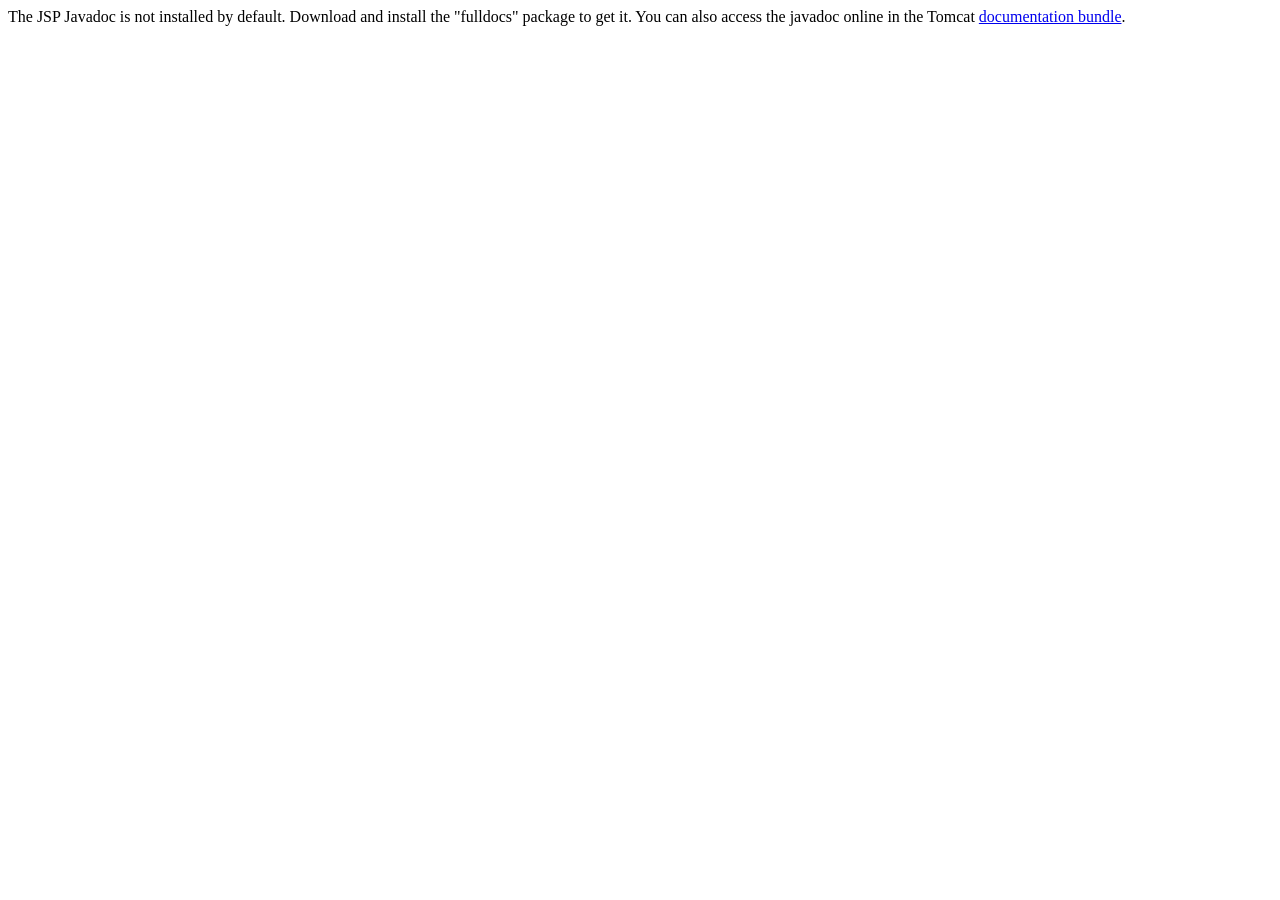
<file: Tomcat/apache-tomcat-8.0.18/webapps/docs/jspapi/index.html>
<!--
  Licensed to the Apache Software Foundation (ASF) under one or more
  contributor license agreements.  See the NOTICE file distributed with
  this work for additional information regarding copyright ownership.
  The ASF licenses this file to You under the Apache License, Version 2.0
  (the "License"); you may not use this file except in compliance with
  the License.  You may obtain a copy of the License at

      http://www.apache.org/licenses/LICENSE-2.0

  Unless required by applicable law or agreed to in writing, software
  distributed under the License is distributed on an "AS IS" BASIS,
  WITHOUT WARRANTIES OR CONDITIONS OF ANY KIND, either express or implied.
  See the License for the specific language governing permissions and
  limitations under the License.
-->
<!DOCTYPE html>
<html>
    <head>
    <meta charset="UTF-8" />
    <title>API docs</title>
</head>

<body>

The JSP Javadoc is not installed by default. Download and install
the "fulldocs" package to get it.

You can also access the javadoc online in the Tomcat
<a href="http://tomcat.apache.org/tomcat-8.0-doc/">
documentation bundle</a>.

</body>
</html>
</file>
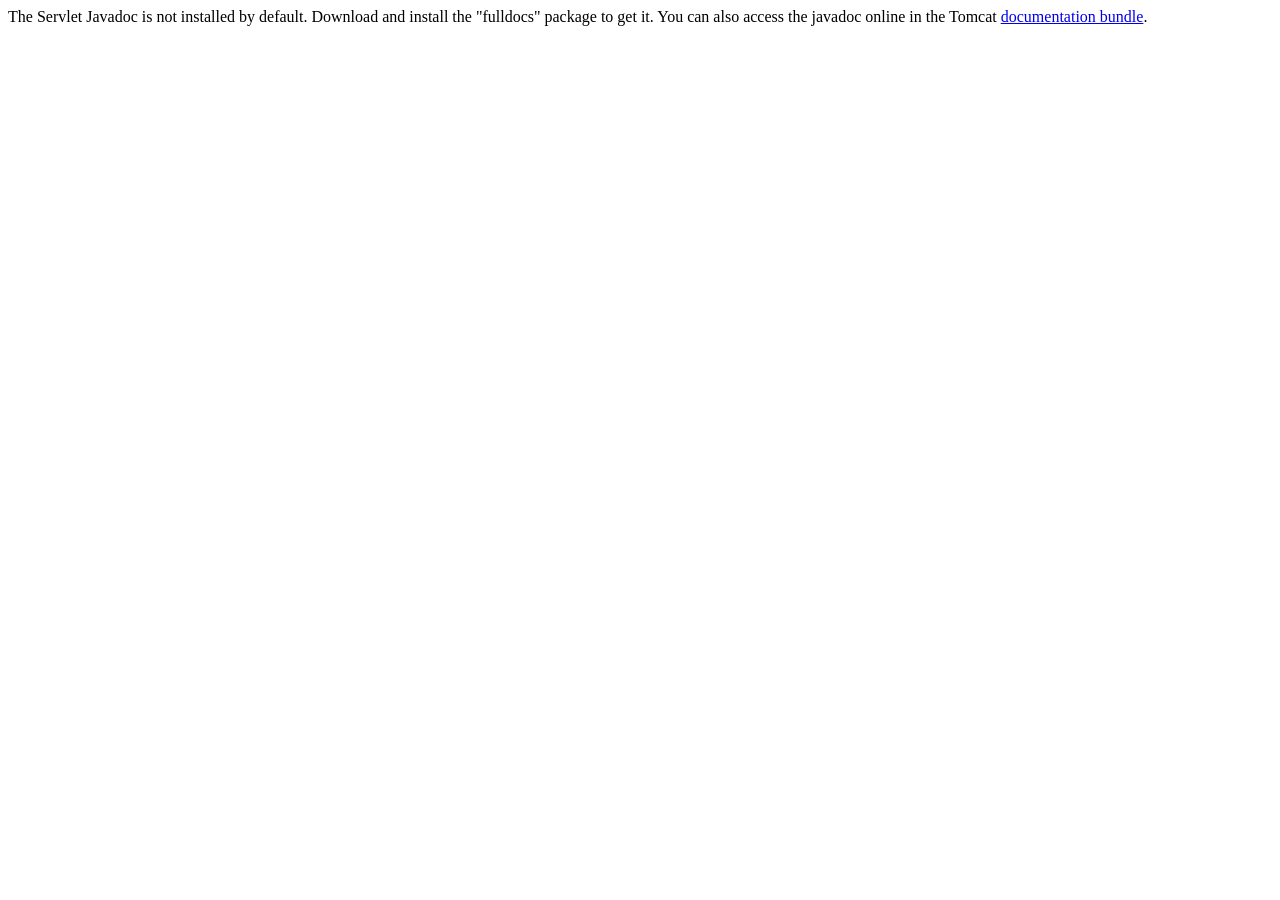
<file: Tomcat/apache-tomcat-8.0.18/webapps/docs/servletapi/index.html>
<!--
  Licensed to the Apache Software Foundation (ASF) under one or more
  contributor license agreements.  See the NOTICE file distributed with
  this work for additional information regarding copyright ownership.
  The ASF licenses this file to You under the Apache License, Version 2.0
  (the "License"); you may not use this file except in compliance with
  the License.  You may obtain a copy of the License at

      http://www.apache.org/licenses/LICENSE-2.0

  Unless required by applicable law or agreed to in writing, software
  distributed under the License is distributed on an "AS IS" BASIS,
  WITHOUT WARRANTIES OR CONDITIONS OF ANY KIND, either express or implied.
  See the License for the specific language governing permissions and
  limitations under the License.
-->
<!DOCTYPE html>
<html>
    <head>
    <meta charset="UTF-8" />
    <title>API docs</title>
</head>

<body>

The Servlet Javadoc is not installed by default. Download and install
the "fulldocs" package to get it.

You can also access the javadoc online in the Tomcat
<a href="http://tomcat.apache.org/tomcat-8.0-doc/">
documentation bundle</a>.

</body>
</html>
</file>
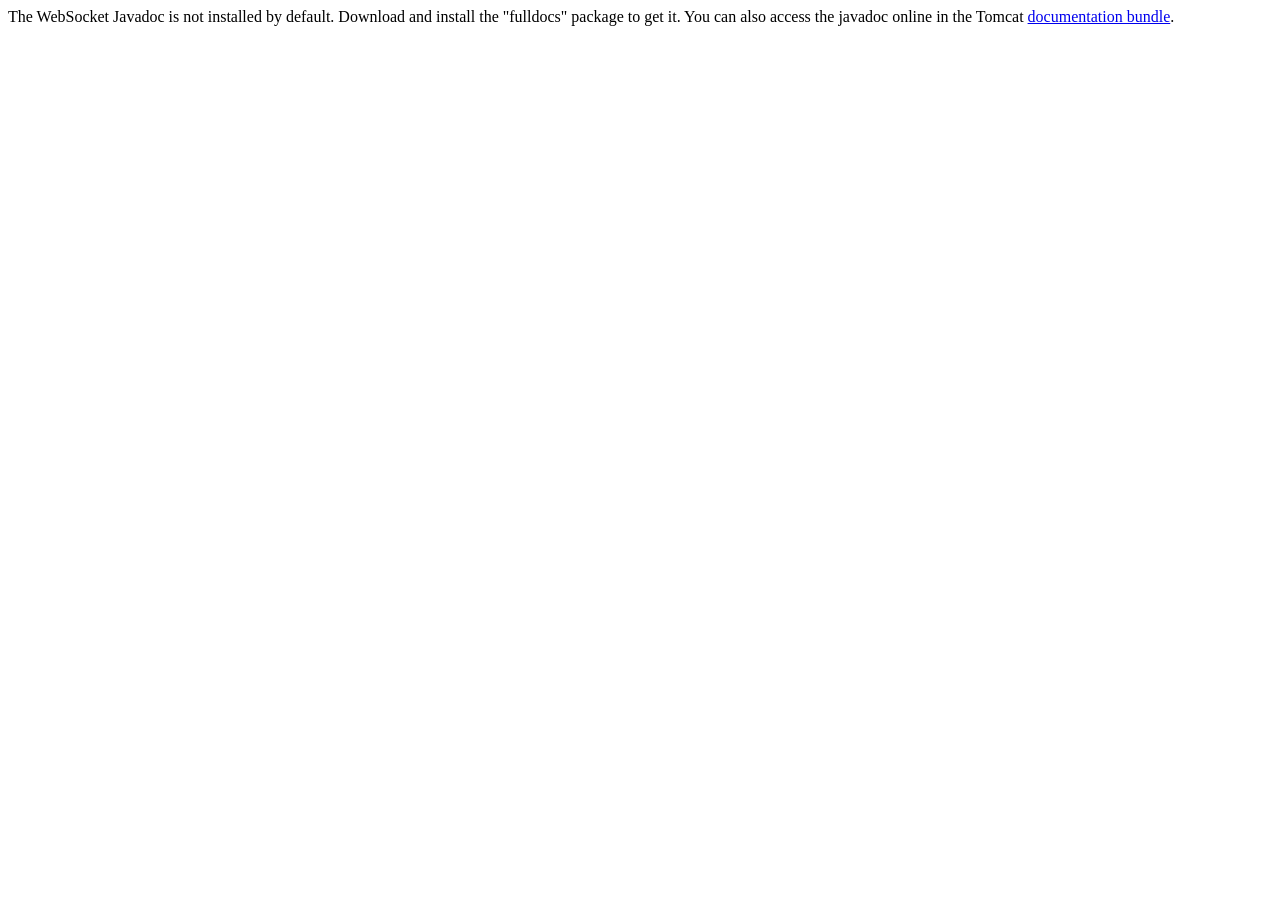
<file: Tomcat/apache-tomcat-8.0.18/webapps/docs/websocketapi/index.html>
<!--
  Licensed to the Apache Software Foundation (ASF) under one or more
  contributor license agreements.  See the NOTICE file distributed with
  this work for additional information regarding copyright ownership.
  The ASF licenses this file to You under the Apache License, Version 2.0
  (the "License"); you may not use this file except in compliance with
  the License.  You may obtain a copy of the License at

      http://www.apache.org/licenses/LICENSE-2.0

  Unless required by applicable law or agreed to in writing, software
  distributed under the License is distributed on an "AS IS" BASIS,
  WITHOUT WARRANTIES OR CONDITIONS OF ANY KIND, either express or implied.
  See the License for the specific language governing permissions and
  limitations under the License.
-->
<!DOCTYPE html>
<html>
    <head>
    <meta charset="UTF-8" />
    <title>API docs</title>
</head>

<body>

The WebSocket Javadoc is not installed by default. Download and install
the "fulldocs" package to get it.

You can also access the javadoc online in the Tomcat
<a href="http://tomcat.apache.org/tomcat-8.0-doc/">
documentation bundle</a>.

</body>
</html>
</file>
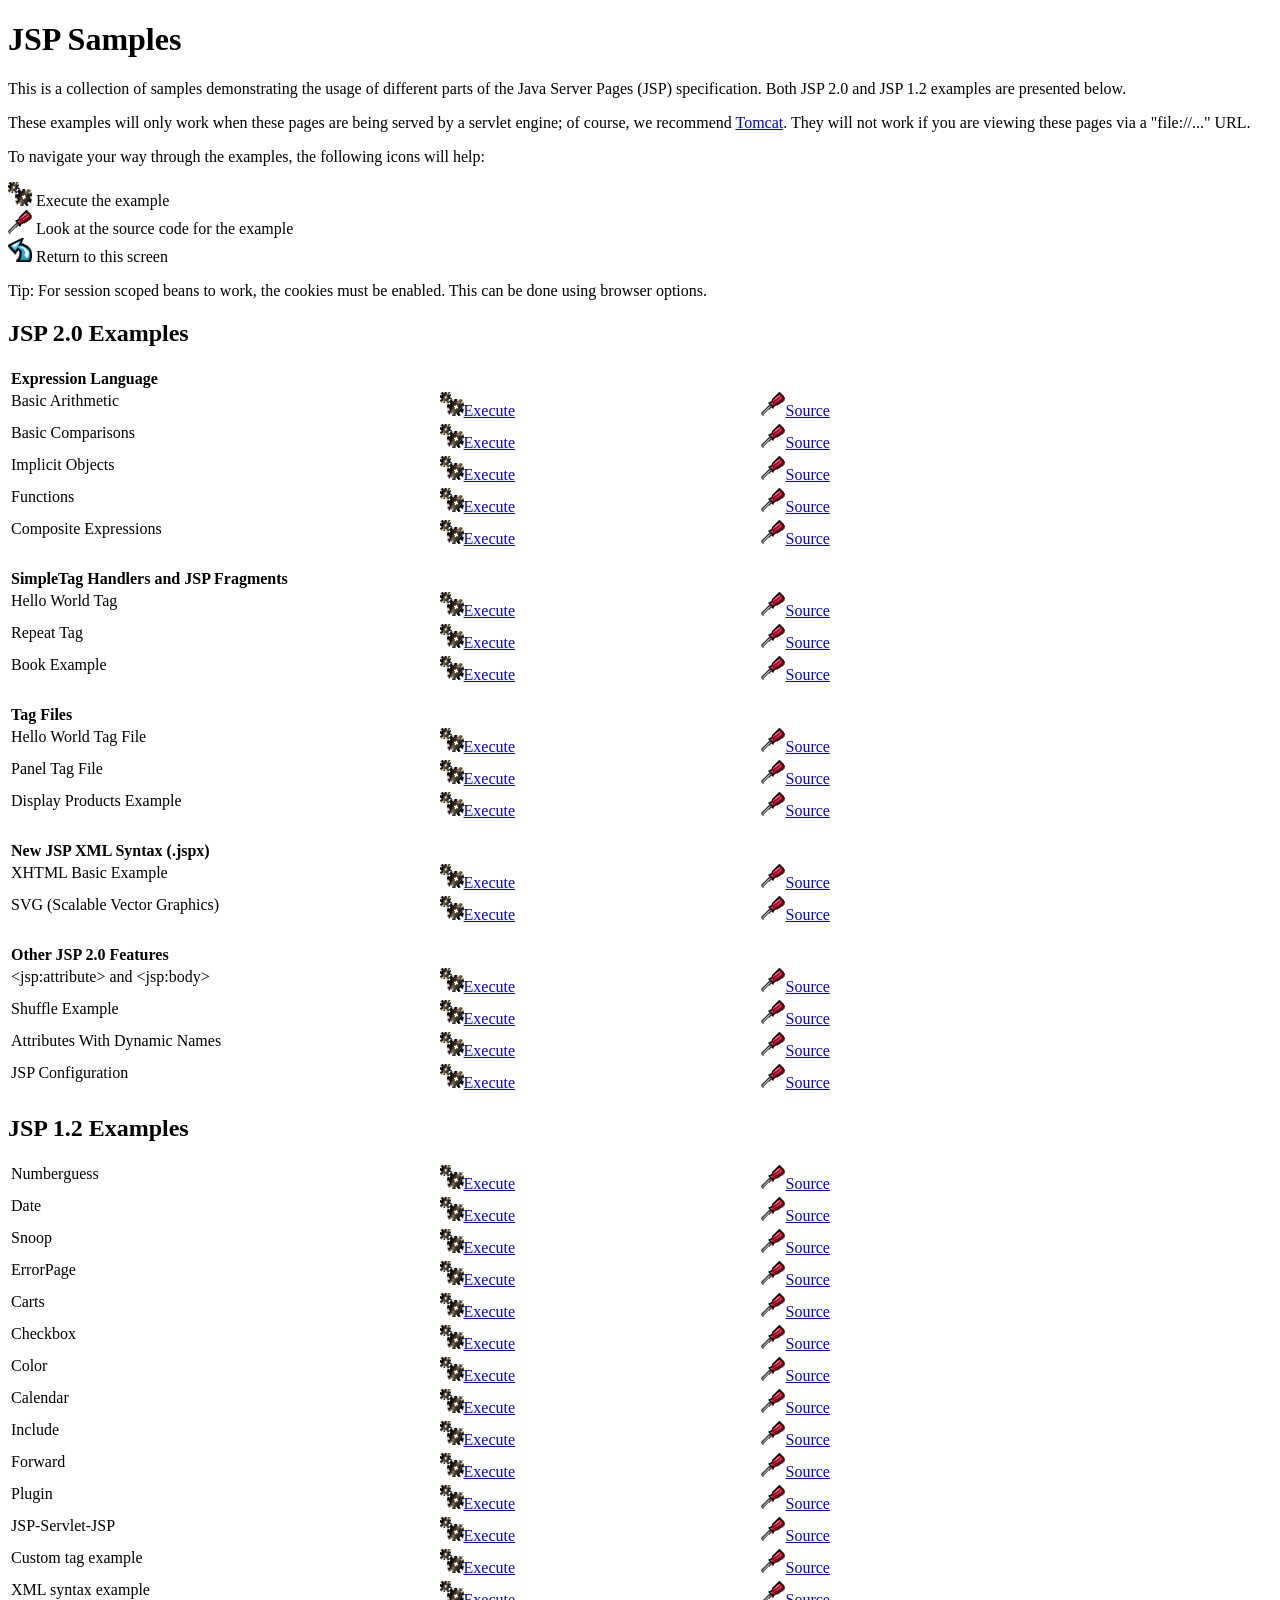
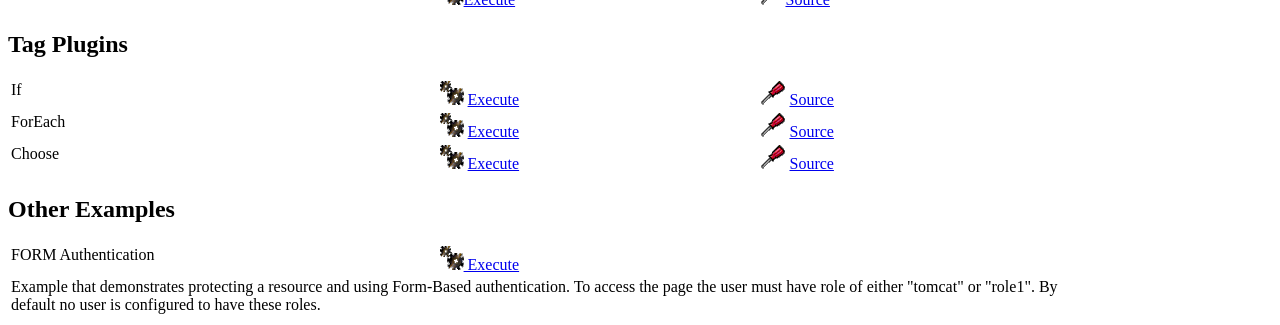
<file: Tomcat/apache-tomcat-8.0.18/webapps/examples/jsp/index.html>
<!--
 Licensed to the Apache Software Foundation (ASF) under one or more
  contributor license agreements.  See the NOTICE file distributed with
  this work for additional information regarding copyright ownership.
  The ASF licenses this file to You under the Apache License, Version 2.0
  (the "License"); you may not use this file except in compliance with
  the License.  You may obtain a copy of the License at

      http://www.apache.org/licenses/LICENSE-2.0

  Unless required by applicable law or agreed to in writing, software
  distributed under the License is distributed on an "AS IS" BASIS,
  WITHOUT WARRANTIES OR CONDITIONS OF ANY KIND, either express or implied.
  See the License for the specific language governing permissions and
  limitations under the License.
-->
<!DOCTYPE html><html lang="en">
<head>
   <meta charset="UTF-8"/>
   <meta name="Author" content="Anil K. Vijendran" />
   <title>JSP Examples</title>
   <style type="text/css">
   img { border: 0; }
   th { text-align: left; }
   tr { vertical-align: top; }
   </style>
</head>
<body>
<h1>JSP
Samples</h1>
<p>This is a collection of samples demonstrating the usage of different
parts of the Java Server Pages (JSP) specification.  Both JSP 2.0 and
JSP 1.2 examples are presented below.
<p>These examples will only work when these pages are being served by a
servlet engine; of course, we recommend
<a href="http://tomcat.apache.org/">Tomcat</a>.
They will not work if you are viewing these pages via a
"file://..." URL.
<p>To navigate your way through the examples, the following icons will
help:</p>
<ul style="list-style-type: none; padding-left: 0;">
<li><img src="images/execute.gif" alt=""> Execute the example</li>
<li><img src="images/code.gif" alt=""> Look at the source code for the example</li>
<!-- <li><img src="images/read.gif" alt=""> Read more about this feature</li> -->
<li><img src="images/return.gif" alt=""> Return to this screen</li>
</ul>

<p>Tip: For session scoped beans to work, the cookies must be enabled.
This can be done using browser options.</p>
<h2>JSP 2.0 Examples</h2>

<table style="width: 85%;">
<tr>
<th colspan="3">Expression Language</th>
</tr>

<tr>
<td>Basic Arithmetic</td>
<td style="width: 30%;"><a href="jsp2/el/basic-arithmetic.jsp"><img src="images/execute.gif" alt=""></a><a href="jsp2/el/basic-arithmetic.jsp">Execute</a></td>

<td style="width: 30%;"><a href="jsp2/el/basic-arithmetic.html"><img src="images/code.gif" alt=""></a><a href="jsp2/el/basic-arithmetic.html">Source</a></td>
</tr>

<tr>
<td>Basic Comparisons</td>
<td style="width: 30%;"><a href="jsp2/el/basic-comparisons.jsp"><img src="images/execute.gif" alt=""></a><a href="jsp2/el/basic-comparisons.jsp">Execute</a></td>

<td style="width: 30%;"><a href="jsp2/el/basic-comparisons.html"><img src="images/code.gif" alt=""></a><a href="jsp2/el/basic-comparisons.html">Source</a></td>
</tr>

<tr>
<td>Implicit Objects</td>
<td style="width: 30%;"><a href="jsp2/el/implicit-objects.jsp?foo=bar"><img src="images/execute.gif" alt=""></a><a href="jsp2/el/implicit-objects.jsp?foo=bar">Execute</a></td>

<td style="width: 30%;"><a href="jsp2/el/implicit-objects.html"><img src="images/code.gif" alt=""></a><a href="jsp2/el/implicit-objects.html">Source</a></td>
</tr>
<tr>

<td>Functions</td>
<td style="width: 30%;"><a href="jsp2/el/functions.jsp?foo=JSP+2.0"><img src="images/execute.gif" alt=""></a><a href="jsp2/el/functions.jsp?foo=JSP+2.0">Execute</a></td>

<td style="width: 30%;"><a href="jsp2/el/functions.html"><img src="images/code.gif" alt=""></a><a href="jsp2/el/functions.html">Source</a></td>
</tr>

<tr>
<td>Composite Expressions</td>
<td style="width: 30%;"><a href="jsp2/el/composite.jsp"><img src="images/execute.gif" alt=""></a><a href="jsp2/el/composite.jsp">Execute</a></td>

<td style="width: 30%;"><a href="jsp2/el/composite.html"><img src="images/code.gif" alt=""></a><a href="jsp2/el/composite.html">Source</a></td>
</tr>


<tr>
<th colspan="3"><br />SimpleTag Handlers and JSP Fragments</th>
</tr>

<tr>
<td>Hello World Tag</td>
<td style="width: 30%;"><a href="jsp2/simpletag/hello.jsp"><img src="images/execute.gif" alt=""></a><a href="jsp2/simpletag/hello.jsp">Execute</a></td>

<td style="width: 30%;"><a href="jsp2/simpletag/hello.html"><img src="images/code.gif" alt=""></a><a href="jsp2/simpletag/hello.html">Source</a></td>
</tr>

<tr>
<td>Repeat Tag</td>
<td style="width: 30%;"><a href="jsp2/simpletag/repeat.jsp"><img src="images/execute.gif" alt=""></a><a href="jsp2/simpletag/repeat.jsp">Execute</a></td>

<td style="width: 30%;"><a href="jsp2/simpletag/repeat.html"><img src="images/code.gif" alt=""></a><a href="jsp2/simpletag/repeat.html">Source</a></td>
</tr>

<tr>
<td>Book Example</td>
<td style="width: 30%;"><a href="jsp2/simpletag/book.jsp"><img src="images/execute.gif" alt=""></a><a href="jsp2/simpletag/book.jsp">Execute</a></td>

<td style="width: 30%;"><a href="jsp2/simpletag/book.html"><img src="images/code.gif" alt=""></a><a href="jsp2/simpletag/book.html">Source</a></td>
</tr>

<tr>
<th colspan="3"><br />Tag Files</th>
</tr>

<tr>
<td>Hello World Tag File</td>
<td style="width: 30%;"><a href="jsp2/tagfiles/hello.jsp"><img src="images/execute.gif" alt=""></a><a href="jsp2/tagfiles/hello.jsp">Execute</a></td>

<td style="width: 30%;"><a href="jsp2/tagfiles/hello.html"><img src="images/code.gif" alt=""></a><a href="jsp2/tagfiles/hello.html">Source</a></td>
</tr>

<tr>
<td>Panel Tag File</td>
<td style="width: 30%;"><a href="jsp2/tagfiles/panel.jsp"><img src="images/execute.gif" alt=""></a><a href="jsp2/tagfiles/panel.jsp">Execute</a></td>

<td style="width: 30%;"><a href="jsp2/tagfiles/panel.html"><img src="images/code.gif" alt=""></a><a href="jsp2/tagfiles/panel.html">Source</a></td>
</tr>

<tr>
<td>Display Products Example</td>
<td style="width: 30%;"><a href="jsp2/tagfiles/products.jsp"><img src="images/execute.gif" alt=""></a><a href="jsp2/tagfiles/products.jsp">Execute</a></td>

<td style="width: 30%;"><a href="jsp2/tagfiles/products.html"><img src="images/code.gif" alt=""></a><a href="jsp2/tagfiles/products.html">Source</a></td>
</tr>

<tr>
<th colspan="3"><br />New JSP XML Syntax (.jspx)</th>
</tr>

<tr>
<td>XHTML Basic Example</td>
<td style="width: 30%;"><a href="jsp2/jspx/basic.jspx"><img src="images/execute.gif" alt=""></a><a href="jsp2/jspx/basic.jspx">Execute</a></td>

<td style="width: 30%;"><a href="jsp2/jspx/basic.html"><img src="images/code.gif" alt=""></a><a href="jsp2/jspx/basic.html">Source</a></td>
</tr>

<tr>
<td>SVG (Scalable Vector Graphics)</td>
<td style="width: 30%;"><a href="jsp2/jspx/svgexample.html"><img src="images/execute.gif" alt=""></a><a href="jsp2/jspx/svgexample.html">Execute</a></td>

<td style="width: 30%;"><a href="jsp2/jspx/textRotate.html"><img src="images/code.gif" alt=""></a><a href="jsp2/jspx/textRotate.html">Source</a></td>
</tr>

<tr>
<th colspan="3"><br />Other JSP 2.0 Features</th>
</tr>

<tr>
<td>&lt;jsp:attribute&gt; and &lt;jsp:body&gt;</td>
<td style="width: 30%;"><a href="jsp2/jspattribute/jspattribute.jsp"><img src="images/execute.gif" alt=""></a><a href="jsp2/jspattribute/jspattribute.jsp">Execute</a></td>

<td style="width: 30%;"><a href="jsp2/jspattribute/jspattribute.html"><img src="images/code.gif" alt=""></a><a href="jsp2/jspattribute/jspattribute.html">Source</a></td>
</tr>

<tr>
<td>Shuffle Example</td>
<td style="width: 30%;"><a href="jsp2/jspattribute/shuffle.jsp"><img src="images/execute.gif" alt=""></a><a href="jsp2/jspattribute/shuffle.jsp">Execute</a></td>

<td style="width: 30%;"><a href="jsp2/jspattribute/shuffle.html"><img src="images/code.gif" alt=""></a><a href="jsp2/jspattribute/shuffle.html">Source</a></td>
</tr>

<tr>
<td>Attributes With Dynamic Names</td>
<td style="width: 30%;"><a href="jsp2/misc/dynamicattrs.jsp"><img src="images/execute.gif" alt=""></a><a href="jsp2/misc/dynamicattrs.jsp">Execute</a></td>

<td style="width: 30%;"><a href="jsp2/misc/dynamicattrs.html"><img src="images/code.gif" alt=""></a><a href="jsp2/misc/dynamicattrs.html">Source</a></td>
</tr>

<tr>
<td>JSP Configuration</td>
<td style="width: 30%;"><a href="jsp2/misc/config.jsp"><img src="images/execute.gif" alt=""></a><a href="jsp2/misc/config.jsp">Execute</a></td>

<td style="width: 30%;"><a href="jsp2/misc/config.html"><img src="images/code.gif" alt=""></a><a href="jsp2/misc/config.html">Source</a></td>
</tr>

</table>

<h2>JSP 1.2 Examples</h2>
<table style="width: 85%;">
<tr>
<td>Numberguess</td>

<td style="width: 30%;"><a href="num/numguess.jsp"><img src="images/execute.gif" alt=""></a><a href="num/numguess.jsp">Execute</a></td>

<td style="width: 30%;"><a href="num/numguess.html"><img src="images/code.gif" alt=""></a><a href="num/numguess.html">Source</a></td>
</tr>

<tr>
<td>Date</td>

<td style="width: 30%;"><a href="dates/date.jsp"><img src="images/execute.gif" alt=""></a><a href="dates/date.jsp">Execute</a></td>

<td style="width: 30%;"><a href="dates/date.html"><img src="images/code.gif" alt=""></a><a href="dates/date.html">Source</a></td>
</tr>

<tr>
<td>Snoop</td>

<td style="width: 30%;"><a href="snp/snoop.jsp"><img src="images/execute.gif" alt=""></a><a href="snp/snoop.jsp">Execute</a></td>

<td style="width: 30%;"><a href="snp/snoop.html"><img src="images/code.gif" alt=""></a><a href="snp/snoop.html">Source</a></td>
</tr>

<tr>
<td>ErrorPage</td>

<td style="width: 30%;"><a href="error/error.html"><img src="images/execute.gif" alt=""></a><a href="error/error.html">Execute</a></td>

<td style="width: 30%;"><a href="error/er.html"><img src="images/code.gif" alt=""></a><a href="error/er.html">Source</a></td>
</tr>

<tr>
<td>Carts</td>

<td style="width: 30%;"><a href="sessions/carts.html"><img src="images/execute.gif" alt=""></a><a href="sessions/carts.html">Execute</a></td>

<td style="width: 30%;"><a href="sessions/crt.html"><img src="images/code.gif" alt=""></a><a href="sessions/crt.html">Source</a></td>
</tr>

<tr>
<td>Checkbox</td>

<td style="width: 30%;"><a href="checkbox/check.html"><img src="images/execute.gif" alt=""></a><a href="checkbox/check.html">Execute</a></td>

<td style="width: 30%;"><a href="checkbox/cresult.html"><img src="images/code.gif" alt=""></a><a href="checkbox/cresult.html">Source</a></td>
</tr>

<tr>
<td>Color</td>

<td style="width: 30%;"><a href="colors/colors.html"><img src="images/execute.gif" alt=""></a><a href="colors/colors.html">Execute</a></td>

<td style="width: 30%;"><a href="colors/clr.html"><img src="images/code.gif" alt=""></a><a href="colors/clr.html">Source</a></td>
</tr>

<tr>
<td>Calendar</td>

<td style="width: 30%;"><a href="cal/login.html"><img src="images/execute.gif" alt=""></a><a href="cal/login.html">Execute</a></td>

<td style="width: 30%;"><a href="cal/calendar.html"><img src="images/code.gif" alt=""></a><a href="cal/calendar.html">Source</a></td>
</tr>

<tr>
<td>Include</td>

<td style="width: 30%;"><a href="include/include.jsp"><img src="images/execute.gif" alt=""></a><a href="include/include.jsp">Execute</a></td>

<td style="width: 30%;"><a href="include/inc.html"><img src="images/code.gif" alt=""></a><a href="include/inc.html">Source</a></td>
</tr>

<tr>
<td>Forward</td>

<td style="width: 30%;"><a href="forward/forward.jsp"><img src="images/execute.gif" alt=""></a><a href="forward/forward.jsp">Execute</a></td>

<td style="width: 30%;"><a href="forward/fwd.html"><img src="images/code.gif" alt=""></a><a href="forward/fwd.html">Source</a></td>
</tr>

<tr>
<td>Plugin</td>

<td style="width: 30%;"><a href="plugin/plugin.jsp"><img src="images/execute.gif" alt=""></a><a href="plugin/plugin.jsp">Execute</a></td>

<td style="width: 30%;"><a href="plugin/plugin.html"><img src="images/code.gif" alt=""></a><a href="plugin/plugin.html">Source</a></td>
</tr>

<tr>
<td>JSP-Servlet-JSP</td>

<td style="width: 30%;"><a href="jsptoserv/jsptoservlet.jsp"><img src="images/execute.gif" alt=""></a><a href="jsptoserv/jsptoservlet.jsp">Execute</a></td>

<td style="width: 30%;"><a href="jsptoserv/jts.html"><img src="images/code.gif" alt=""></a><a href="jsptoserv/jts.html">Source</a></td>
</tr>

<tr>
<td>Custom tag example</td>

<td style="width: 30%;"><a href="simpletag/foo.jsp"><img src="images/execute.gif" alt=""></a><a href="simpletag/foo.jsp">Execute</a></td>

<td style="width: 30%;"><a href="simpletag/foo.html"><img src="images/code.gif" alt=""></a><a href="simpletag/foo.html">Source</a></td>
</tr>

<tr>
<td>XML syntax example</td>
<td style="width: 30%;"><a href="xml/xml.jsp"><img src="images/execute.gif" alt=""></a><a href="xml/xml.jsp">Execute</a></td>

<td style="width: 30%;"><a href="xml/xml.html"><img src="images/code.gif" alt=""></a><a href="xml/xml.html">Source</a></td>
</tr>

</table>

<h2>Tag Plugins</h2>
<table style="width: 85%;">

<tr>
  <td>If</td>
  <td style="width: 30%;">
    <a href="tagplugin/if.jsp"><img src="images/execute.gif" alt=""></a>
    <a href="tagplugin/if.jsp">Execute</a>
  </td>
  <td style="width: 30%;">
    <a href="tagplugin/if.html"><img src="images/code.gif" alt=""></a>
    <a href="tagplugin/if.html">Source</a>
  </td>
</tr>

<tr>
  <td>ForEach</td>
  <td style="width: 30%;">
    <a href="tagplugin/foreach.jsp"><img src="images/execute.gif" alt=""></a>
    <a href="tagplugin/foreach.jsp">Execute</a>
  </td>
  <td style="width: 30%;">
    <a href="tagplugin/foreach.html"><img src="images/code.gif" alt=""></a>
    <a href="tagplugin/foreach.html">Source</a>
  </td>
</tr>

<tr>
  <td>Choose</td>
  <td style="width: 30%;">
    <a href="tagplugin/choose.jsp"><img src="images/execute.gif" alt=""></a>
    <a href="tagplugin/choose.jsp">Execute</a>
  </td>
  <td style="width: 30%;">
    <a href="tagplugin/choose.html"><img src="images/code.gif" alt=""></a>
    <a href="tagplugin/choose.html">Source</a>
  </td>
</tr>

</table>

<h2>Other Examples</h2>
<table style="width: 85%;">

<tr>
  <td>FORM Authentication</td>
  <td style="width: 30%;">
    <a href="security/protected/index.jsp"><img src="images/execute.gif" alt=""> Execute</a>
  </td>
  <td style="width: 30%;"></td>
</tr>
<tr>
  <td colspan="3">Example that demonstrates protecting a resource and
    using Form-Based authentication. To access the page the user must
    have role of either "tomcat" or "role1". By default no user
    is configured to have these roles.</td>
</tr>

</table>
</body>
</html>
</file>
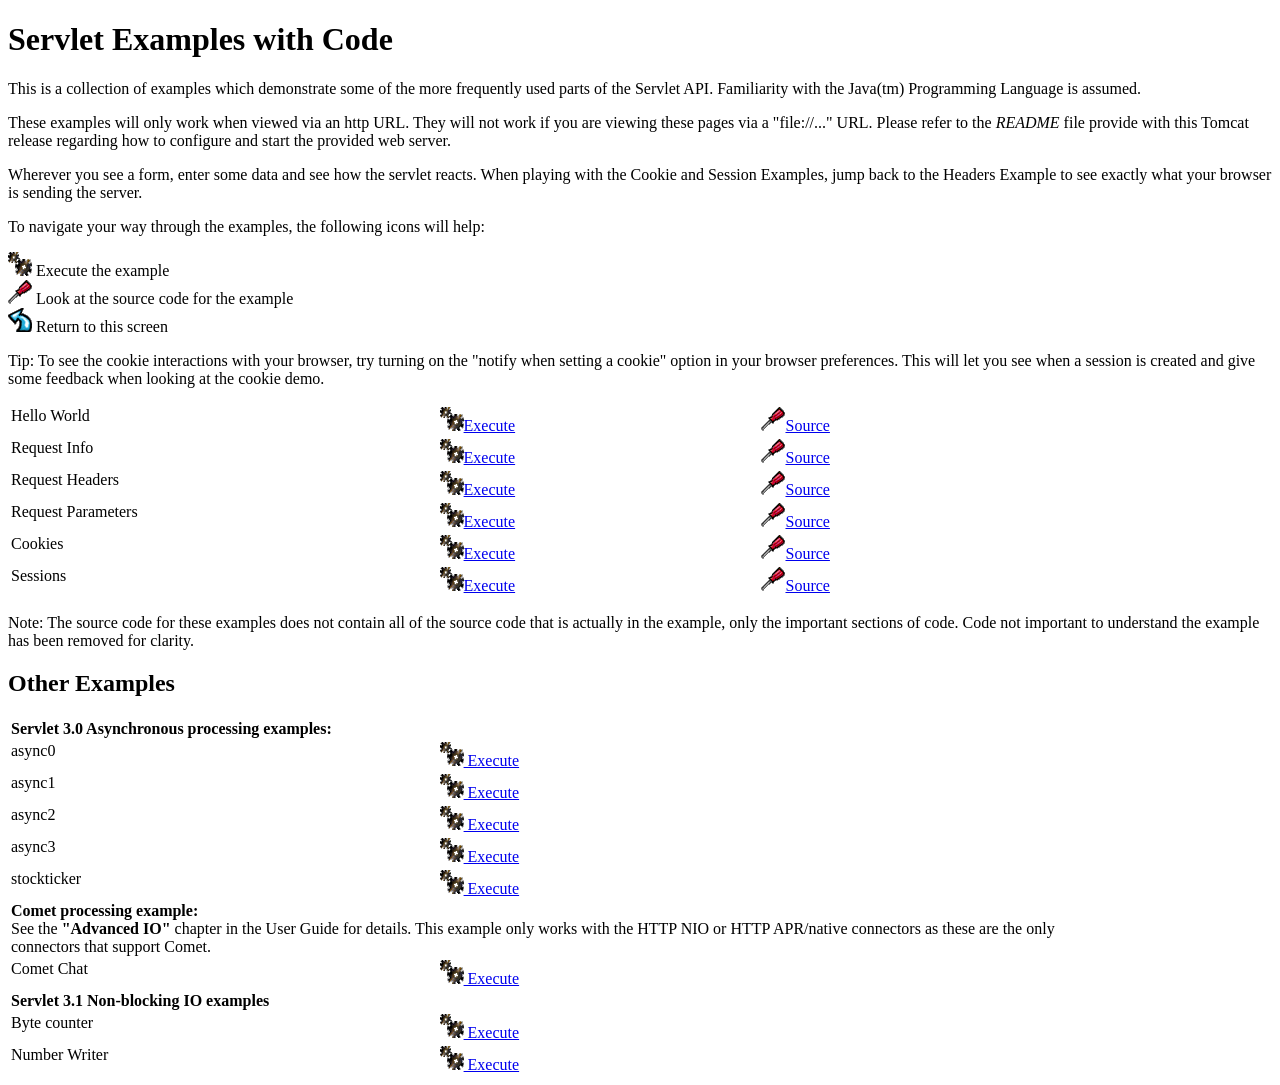
<file: Tomcat/apache-tomcat-8.0.18/webapps/examples/servlets/index.html>
<!--
 Licensed to the Apache Software Foundation (ASF) under one or more
  contributor license agreements.  See the NOTICE file distributed with
  this work for additional information regarding copyright ownership.
  The ASF licenses this file to You under the Apache License, Version 2.0
  (the "License"); you may not use this file except in compliance with
  the License.  You may obtain a copy of the License at

      http://www.apache.org/licenses/LICENSE-2.0

  Unless required by applicable law or agreed to in writing, software
  distributed under the License is distributed on an "AS IS" BASIS,
  WITHOUT WARRANTIES OR CONDITIONS OF ANY KIND, either express or implied.
  See the License for the specific language governing permissions and
  limitations under the License.
-->
<!DOCTYPE html><html lang="en">
<head>
   <meta charset="UTF-8" />
   <meta name="Author" content="Anil K. Vijendran" />
   <title>Servlet Examples</title>
   <style type="text/css">
   img { border: 0; }
   th { text-align: left; }
   tr { vertical-align: top; }
   </style>
</head>
<body>
<h1>Servlet
Examples with Code</h1>
<p>This is a collection of examples which demonstrate some of the more
frequently used parts of the Servlet API. Familiarity with the Java(tm)
Programming Language is assumed.
<p>These examples will only work when viewed via an http URL. They will
not work if you are viewing these pages via a "file://..." URL. Please
refer to the <i>README</i> file provide with this Tomcat release regarding
how to configure and start the provided web server.
<p>Wherever you see a form, enter some data and see how the servlet reacts.
When playing with the Cookie and Session Examples, jump back to the Headers
Example to see exactly what your browser is sending the server.
<p>To navigate your way through the examples, the following icons will
help:</p>
<ul style="list-style-type: none; padding-left: 0;">
<li><img src="images/execute.gif" alt=""> Execute the example</li>
<li><img src="images/code.gif" alt=""> Look at the source code for the example</li>
<!-- <li><img src="images/read.gif" alt=""> Read more about this feature</li> -->
<li><img src="images/return.gif" alt=""> Return to this screen</li>
</ul>

<p>Tip: To see the cookie interactions with your browser, try turning on
the "notify when setting a cookie" option in your browser preferences.
This will let you see when a session is created and give some feedback
when looking at the cookie demo.</p>
<table style="width: 85%;" >
<tr>
<td>Hello World</td>

<td style="width: 30%;"><a href="servlet/HelloWorldExample"><img SRC="images/execute.gif" alt=""></a><a href="servlet/HelloWorldExample">Execute</a></td>

<td style="width: 30%;"><a href="helloworld.html"><img SRC="images/code.gif" alt=""></a><a href="helloworld.html">Source</a></td>
</tr>

<tr>
<td>Request Info</td>

<td style="width: 30%;"><a href="servlet/RequestInfoExample"><img SRC="images/execute.gif" alt=""></a><a href="servlet/RequestInfoExample">Execute</a></td>

<td style="width: 30%;"><a href="reqinfo.html"><img SRC="images/code.gif" alt=""></a><a href="reqinfo.html">Source</a></td>
</tr>

<tr>
<td>Request Headers</td>

<td style="width: 30%;"><a href="servlet/RequestHeaderExample"><img SRC="images/execute.gif" alt=""></a><a href="servlet/RequestHeaderExample">Execute</a></td>

<td style="width: 30%;"><a href="reqheaders.html"><img SRC="images/code.gif" alt=""></a><a href="reqheaders.html">Source</a></td>
</tr>

<tr>
<td>Request Parameters</td>

<td style="width: 30%;"><a href="servlet/RequestParamExample"><img SRC="images/execute.gif" alt=""></a><a href="servlet/RequestParamExample">Execute</a></td>

<td style="width: 30%;"><a href="reqparams.html"><img SRC="images/code.gif" alt=""></a><a href="reqparams.html">Source</a></td>
</tr>

<tr>
<td>Cookies</td>

<td style="width: 30%;"><a href="servlet/CookieExample"><img SRC="images/execute.gif" alt=""></a><a href="servlet/CookieExample">Execute</a></td>

<td style="width: 30%;"><a href="cookies.html"><img SRC="images/code.gif" alt=""></a><a href="cookies.html">Source</a></td>
</tr>

<tr>
<td>Sessions</td>

<td style="width: 30%;"><a href="servlet/SessionExample"><img SRC="images/execute.gif" alt=""></a><a href="servlet/SessionExample">Execute</a></td>

<td style="width: 30%;"><a href="sessions.html"><img SRC="images/code.gif" alt=""></a><a href="sessions.html">Source</a></td>
</tr>
</table>

<p>Note: The source code for these examples does not contain all of the
source code that is actually in the example, only the important sections
of code. Code not important to understand the example has been removed
for clarity.</p>

<h2>Other Examples</h2>
<table style="width: 85%;" >

<tr>
  <th colspan="3">Servlet 3.0 Asynchronous processing examples:</th>
</tr>
<tr>
  <td>async0</td>
  <td style="width: 30%;">
    <a href="../async/async0"><img SRC="images/execute.gif" alt=""> Execute</a>
  </td>
  <td style="width: 30%;"></td>
</tr>
<tr>
  <td>async1</td>
  <td style="width: 30%;">
    <a href="../async/async1"><img SRC="images/execute.gif" alt=""> Execute</a>
  </td>
  <td style="width: 30%;"></td>
</tr>
<tr>
  <td>async2</td>
  <td style="width: 30%;">
    <a href="../async/async2"><img SRC="images/execute.gif" alt=""> Execute</a>
  </td>
  <td style="width: 30%;"></td>
</tr>
<tr>
  <td>async3</td>
  <td style="width: 30%;">
    <a href="../async/async3"><img SRC="images/execute.gif" alt=""> Execute</a>
  </td>
  <td style="width: 30%;"></td>
</tr>
<tr>
  <td>stockticker</td>
  <td style="width: 30%;">
    <a href="../async/stockticker"><img SRC="images/execute.gif" alt=""> Execute</a>
  </td>
  <td style="width: 30%;"></td>
</tr>

<tr>
  <th colspan="3">Comet processing example:<br />
    <span style="font-weight: normal;">See the <strong>"Advanced IO"</strong> chapter in the User Guide for
    details. This example only works with the HTTP NIO or HTTP APR/native
    connectors as these are the only connectors that support Comet.</span></th>
</tr>
<tr>
  <td>Comet Chat</td>
  <td style="width: 30%;">
    <a href="chat/"><img SRC="images/execute.gif" alt=""> Execute</a>
  </td>
  <td style="width: 30%;"></td>
</tr>

<tr>
  <th colspan="3">Servlet 3.1 Non-blocking IO examples</th>
</tr>
<tr>
  <td>Byte counter</td>
  <td style="width: 30%;">
    <a href="nonblocking/bytecounter.html"><img src="images/execute.gif" alt=""> Execute</a>
  </td>
  <td style="width: 30%;"></td>
</tr>
<tr>
  <td>Number Writer</td>
  <td style="width: 30%;">
    <a href="nonblocking/numberwriter"><img src="images/execute.gif" alt=""> Execute</a>
  </td>
  <td style="width: 30%;"></td>
</tr>

</table>

</body>
</html>
</file>
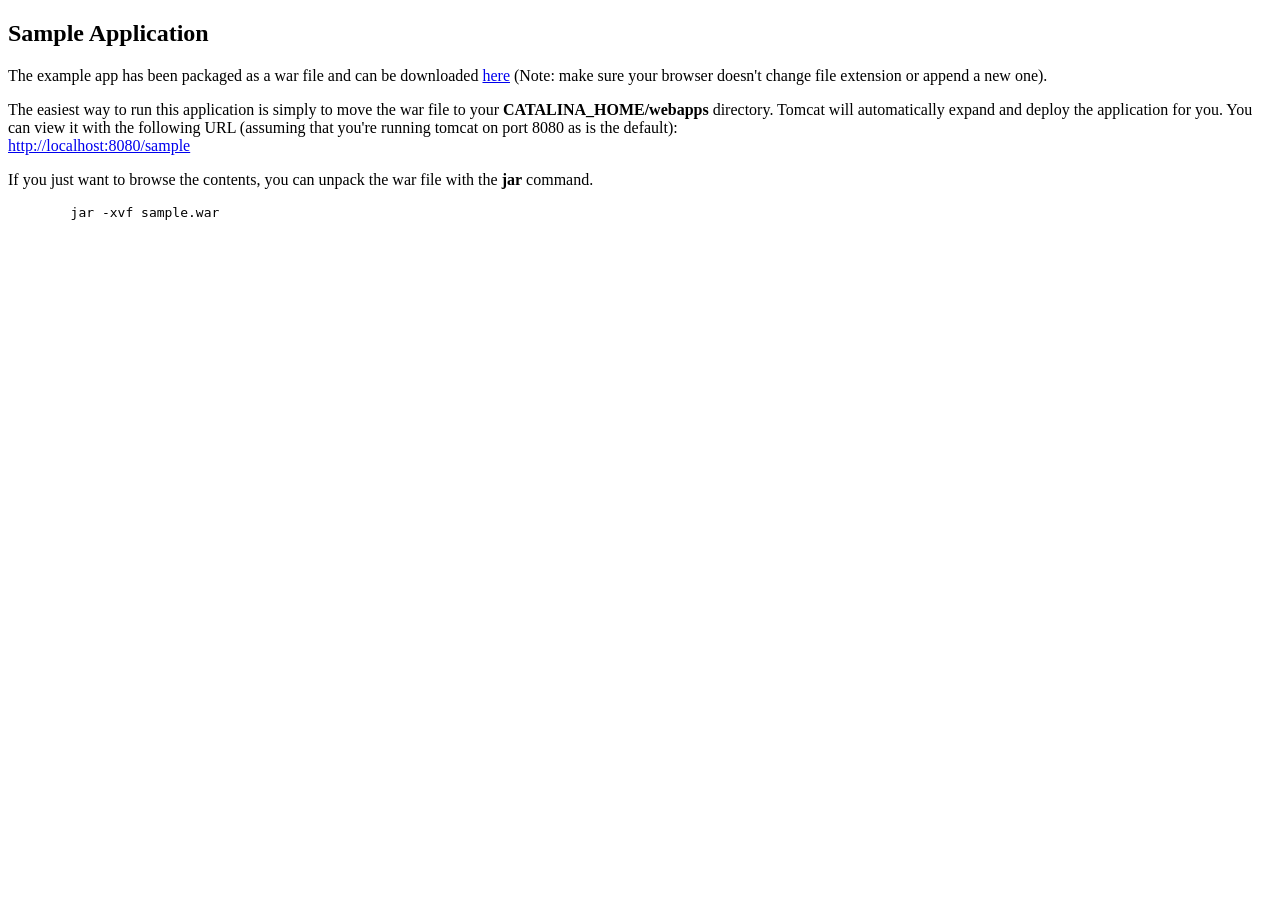
<file: Tomcat/apache-tomcat-8.0.18/webapps/docs/appdev/sample/index.html>
<!DOCTYPE html>
<!--
  Licensed to the Apache Software Foundation (ASF) under one or more
  contributor license agreements.  See the NOTICE file distributed with
  this work for additional information regarding copyright ownership.
  The ASF licenses this file to You under the Apache License, Version 2.0
  (the "License"); you may not use this file except in compliance with
  the License.  You may obtain a copy of the License at

      http://www.apache.org/licenses/LICENSE-2.0

  Unless required by applicable law or agreed to in writing, software
  distributed under the License is distributed on an "AS IS" BASIS,
  WITHOUT WARRANTIES OR CONDITIONS OF ANY KIND, either express or implied.
  See the License for the specific language governing permissions and
  limitations under the License.
-->
<html>
<head>
<meta charset="UTF-8" />
<meta name="author" content="Ben Souther" />
<title>Sample Application</title>
</head>
<body>
<h2>Sample Application</h2>
      <p>
        The example app has been packaged as a war file and can be downloaded
        <a href="sample.war">here</a> (Note: make sure your browser doesn't
        change file extension or append a new one).
      </p>
      <p>
        The easiest way to run this application is simply to move the war file
        to your <b>CATALINA_HOME/webapps</b> directory. Tomcat will automatically
        expand and deploy the application for you. You can view it with the
        following URL (assuming that you're running tomcat on port 8080
        as is the default):
        <br />
        <a href="http://localhost:8080/sample">http://localhost:8080/sample</a>
      </p>
      <p>
        If you just want to browse the contents, you can unpack the war file
        with the <b>jar</b> command.
      </p>
      <pre>
        jar -xvf sample.war
      </pre>
</body>
</html>
</file>
<file: Tomcat/apache-tomcat-8.0.18/webapps/docs/images/docs-stylesheet.css>
@charset "utf-8";
/*
  Licensed to the Apache Software Foundation (ASF) under one or more
  contributor license agreements.  See the NOTICE file distributed with
  this work for additional information regarding copyright ownership.
  The ASF licenses this file to You under the Apache License, Version 2.0
  (the "License"); you may not use this file except in compliance with
  the License.  You may obtain a copy of the License at

      http://www.apache.org/licenses/LICENSE-2.0

  Unless required by applicable law or agreed to in writing, software
  distributed under the License is distributed on an "AS IS" BASIS,
  WITHOUT WARRANTIES OR CONDITIONS OF ANY KIND, either express or implied.
  See the License for the specific language governing permissions and
  limitations under the License.
*/

/* Fonts */
@import url("fonts/fonts.css");

/* General style */

h1, h2, h3, h4, h5, h6, th {
  font-weight: 600;
}

body {
  margin: 0;
}

body, input {
  font-family: 'Open Sans', sans-serif;
  font-size: 10.5pt;
}

code, pre {
  font-family: Consolas, monospace;
}

img {
  border: 0;
}

table {
  border-collapse: collapse;
  text-align: left;
}
table *:not(table) {
  /* Prevent border-collapsing for table child elements like <div> */
  border-collapse: separate;
}

th {
  text-align: left;
}

main {
  /* Remove this once all IEs support <main> element */
  display: block;
}


/* Layout */

#wrapper {
  min-width: 400px;
}

#header {
  border-bottom: 1px solid #bbb;
}

@media not print {
    #header {
        box-shadow: 0 0 7px #aaa;
    }
}

#header > div {
  padding-left: 15px;
  padding-right: 15px;

  /* Work-around for old browsers: */
  background-color: #F8F3E4;
  background: linear-gradient(to bottom, #ffffff -10%, #F8F3E4 100%);
  position: relative;
}

#header .logo {
  float: left;
  padding-top: 10px;
  min-width: 190px;
}

#header .logo  img{
  /* To avoid that the Font Descender being added to the parent div's height */
  vertical-align: middle;
}

#header .asfLogo {
  float: right;
  position: relative;
  top: 8px;
}

#header h1 {
  margin-top: 0.6em;
  margin-bottom: 0;
}

#header .versionInfo {
  font-size: 13pt;
  margin-bottom: 1em;
}

#middle {
  display: table;
  table-layout: fixed;
  margin: 0;
  width: 100%;
}
#middle > div { display: table-row; }
#middle > div > div { display: table-cell; vertical-align: top; }



#mainLeft {
  width: 190px;
}

#mainLeft > div {
  margin-top: -1px; /* to overwrite border of element above */
  padding-left: 16px;
  padding-right: 14px;
  padding-top: 6px;
  padding-bottom: 15px;
  background-color: #F8F3E4;
  border-right: 1px solid #bbb;
  border-bottom: 1px solid #bbb;
  font-size: 10pt;
  border-bottom-right-radius: 20px;
  box-shadow: 0 0 5px #aaa;
}

#mainLeft h2 {
  margin-bottom: 0.2em;
  font-size: 1.2em;
}

#mainLeft ul {
  padding: 0;
  margin: 0;
  list-style-type: none;
}

#mainLeft ul a {
  text-indent: -0.6em;
  padding-left: 1.4em;
  display: block;
  text-decoration: none;
  color: #444;
}
#mainLeft ul a:hover {
  color: #000;
  background-color: #D1c9b9;
}

#mainRight {
  padding-left: 14px;
  padding-right: 20px;

}

#footer {
  margin-top: 30px;
  padding-top: 20px;
  padding-bottom: 20px;
  padding-left: 20px;
  padding-right: 20px;
  border-top: 1px solid #ccc;
  color: #444;
  text-align: center;
  /* font-style: italic; */
  font-size: 9pt;
}


/* Content */

#content div.text {
  padding-left: 1em;
  padding-left: 1em;
}

#content h3, #content h4, #content h5, #content h6 {
  padding-left: 5px;
  padding-right: 5px;
  background-color: #eaeaea;
}

@media not print {
    #content h3, #content h4, #content h5, #content h6 {
        border: 1px solid #ccc;
        border-radius: 4px;
    }
}

#content h4, #content h5, #content h6 {
  background-color: #f6f6f6;
}

code {
  background-color: rgb(224,255,255);
}

div.codeBox pre code, code.attributeName, code.propertyName, code.noHighlight, .noHighlight code {
  background-color: transparent;
}
div.codeBox {
  overflow: auto;
  margin: 1em 0;
}
div.codeBox pre {
  margin: 0;
  padding: 4px;
  border: 1px solid #999;
  border-radius: 5px;
  background-color: #eff8ff;
  display: table; /* To prevent <pre>s from taking the complete available width. */
  /*
  When it is officially supported, use the following CSS instead of display: table
  to prevent big <pre>s from exceeding the browser window:
  max-width: available;
  width: min-content;
  */
}

div.codeBox pre.wrap {
  white-space: pre-wrap;
}


table.defaultTable tr, table.detail-table tr {
    border: 1px solid #CCC;
}

table.defaultTable tr:nth-child(even), table.detail-table tr:nth-child(even) {
    background-color: #FAFBFF;
}

table.defaultTable tr:nth-child(odd), table.detail-table tr:nth-child(odd) {
    background-color: #EEEFFF;
}

table.defaultTable th, table.detail-table th {
  background-color: #88b;
  color: #fff;
}

table.defaultTable th, table.defaultTable td, table.detail-table th, table.detail-table td {
  padding: 5px 8px;
}


p.notice {
  border: 1px solid rgb(255, 0, 0);
  background-color: rgb(238, 238, 238);
  color: rgb(0, 51, 102);
  padding: 0.5em;
  margin: 1em 2em 1em 1em;
}


/* Changelog-Styles */

ul.changelog {
  padding-left: 1em;
  list-style-type: none;
}

ul.changelog  li{
  padding-top: 5px;
  padding-bottom: 5px;
}

ul.changelog img {
  vertical-align: middle
}


/* Printer-only Styles */
@media print {
    .noPrint { display: none; }
    #middle > div > div#mainLeft { display: none; }
    a { color: inherit; text-decoration: none; }
}

/* Fix for Comments section which contains a <h4> */
#comments_thread h1, #comments_thread h2, #comments_thread h3, #comments_thread h4, #comments_thread h5, #comments_thread h6 {
    border: none;
    background-color: transparent;
}
</file>
